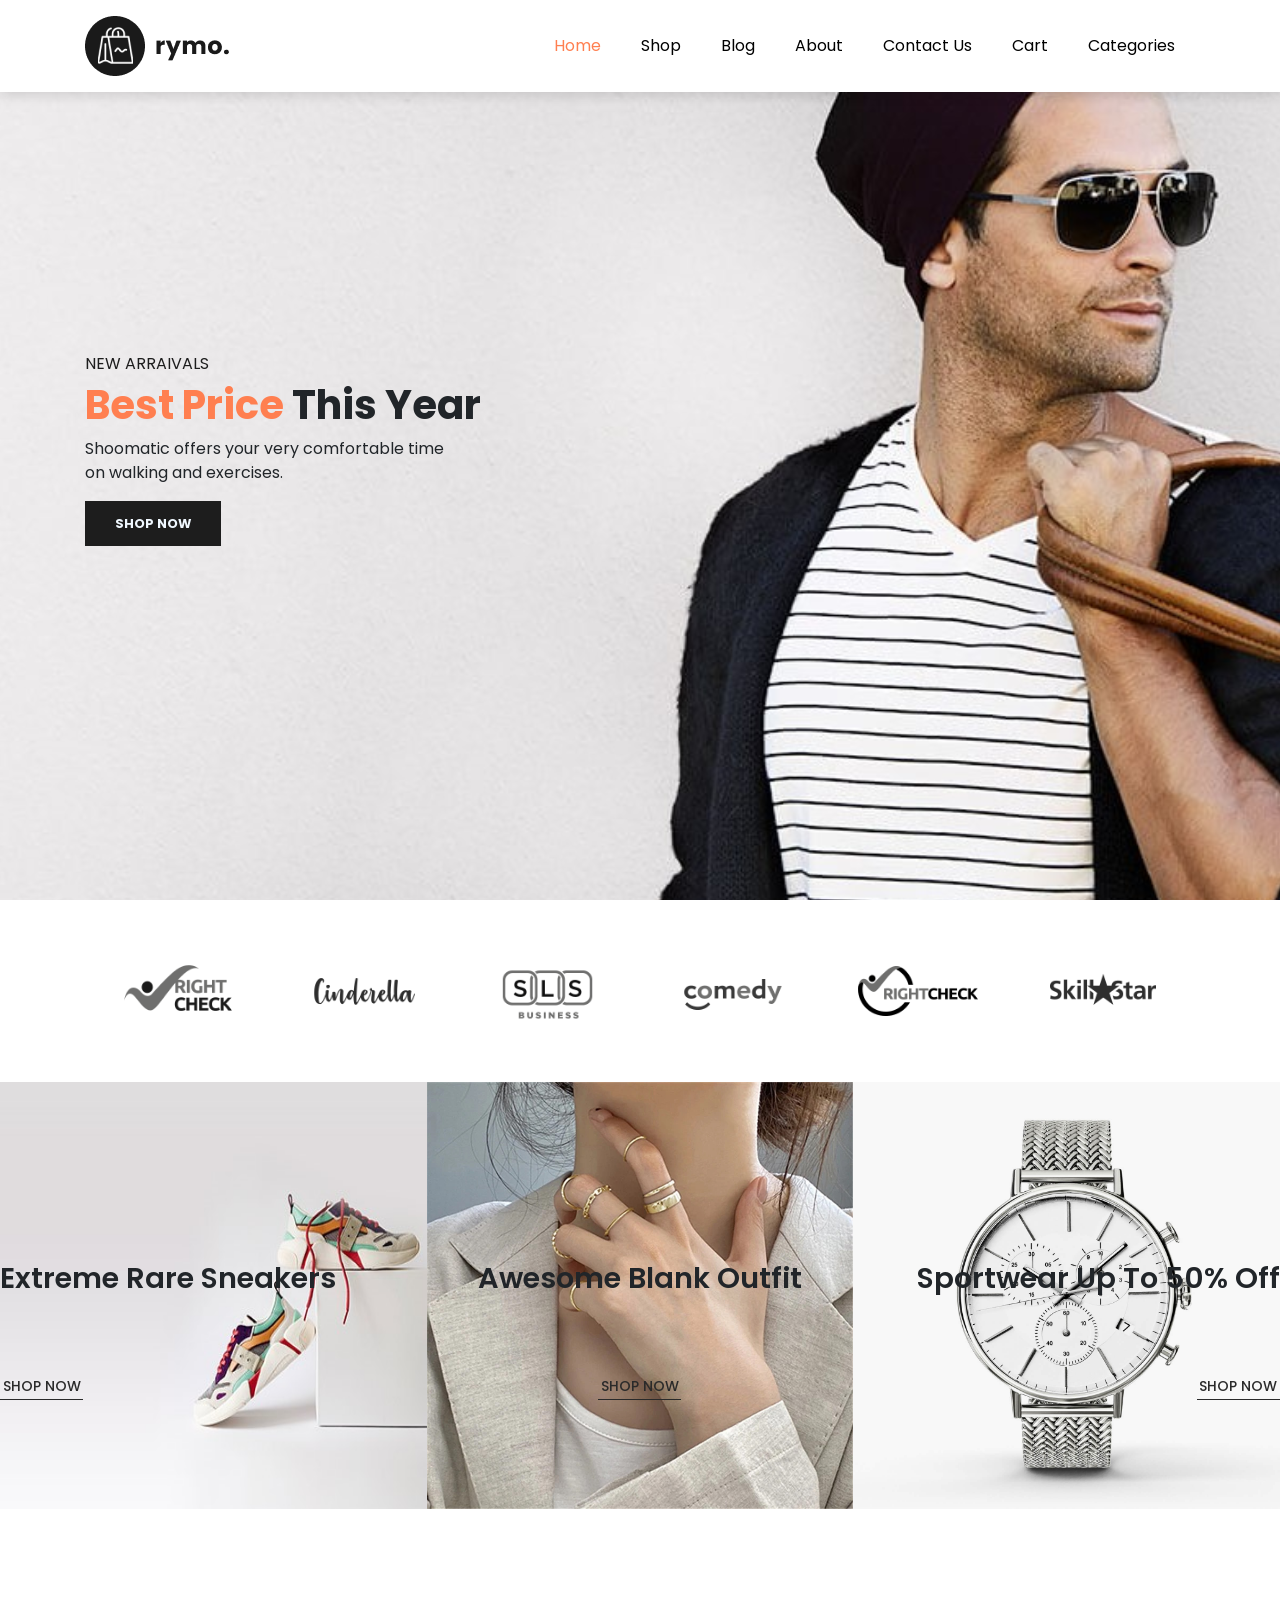
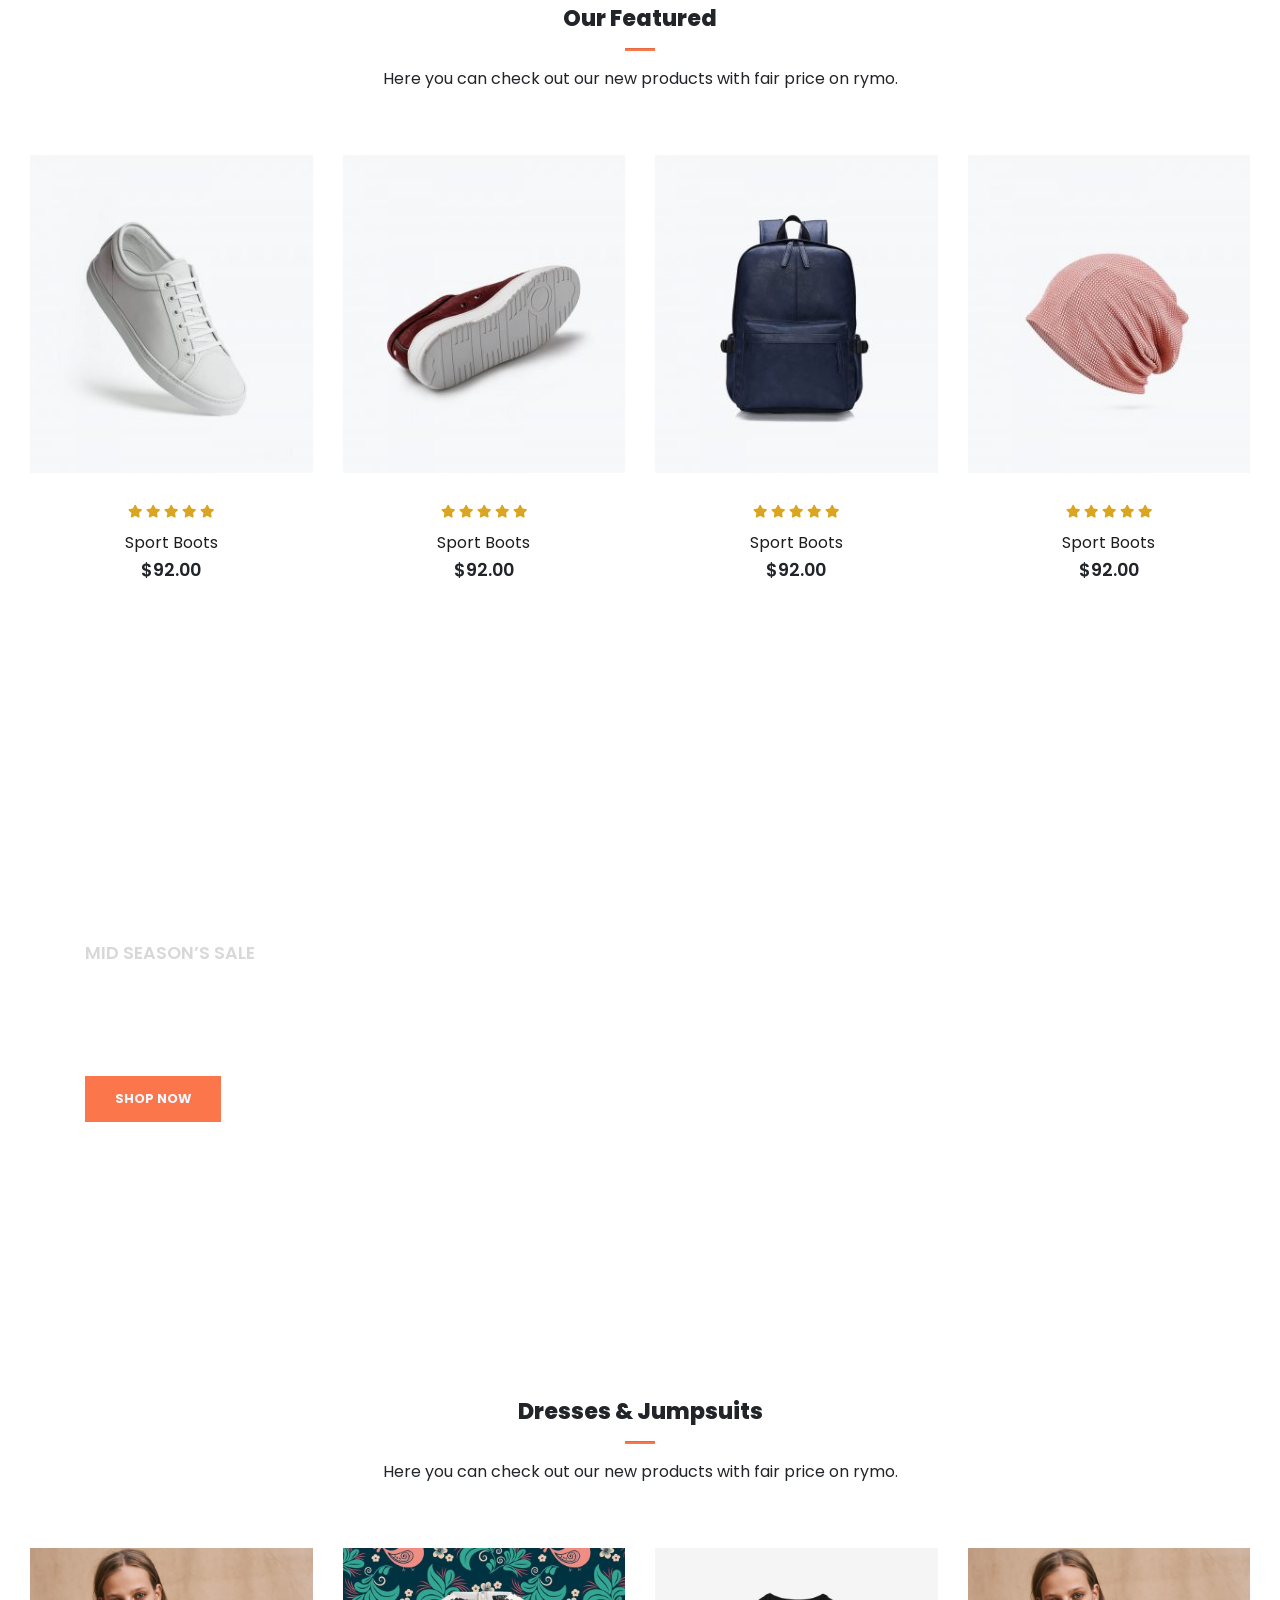
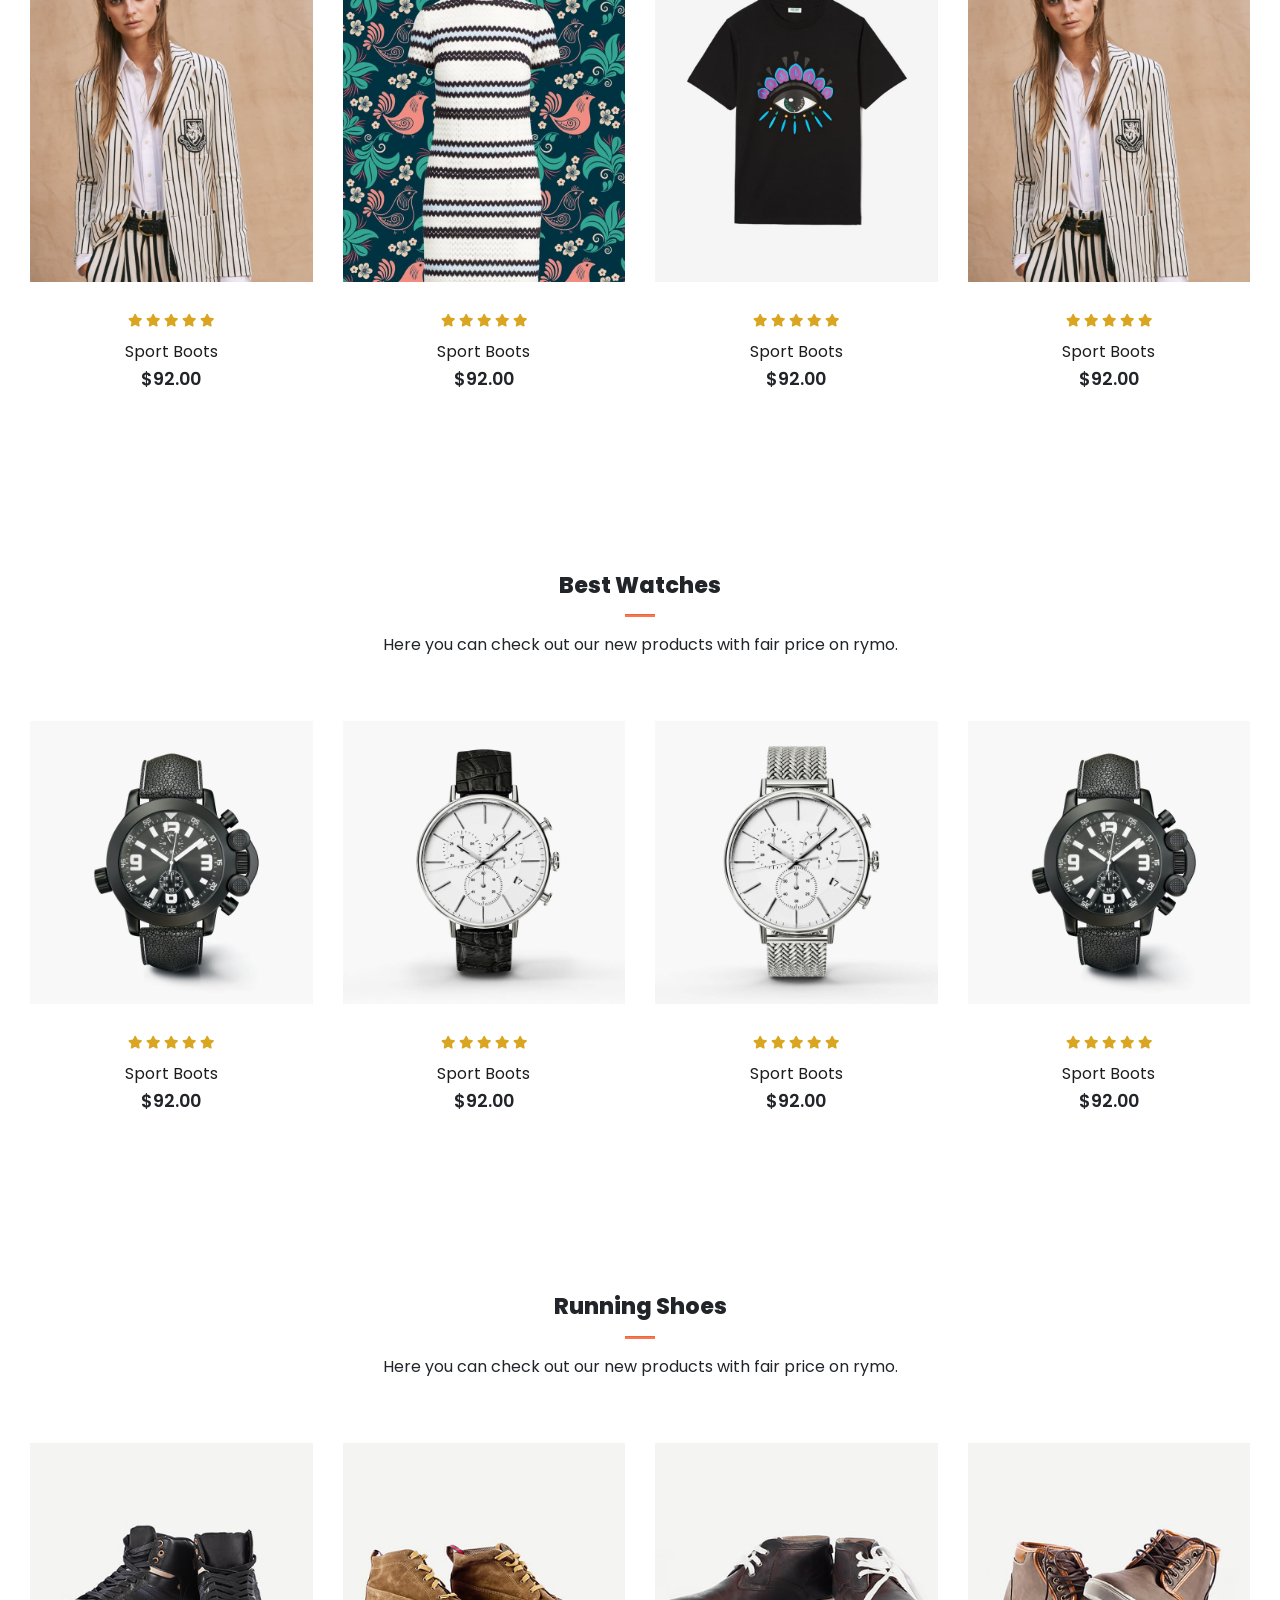
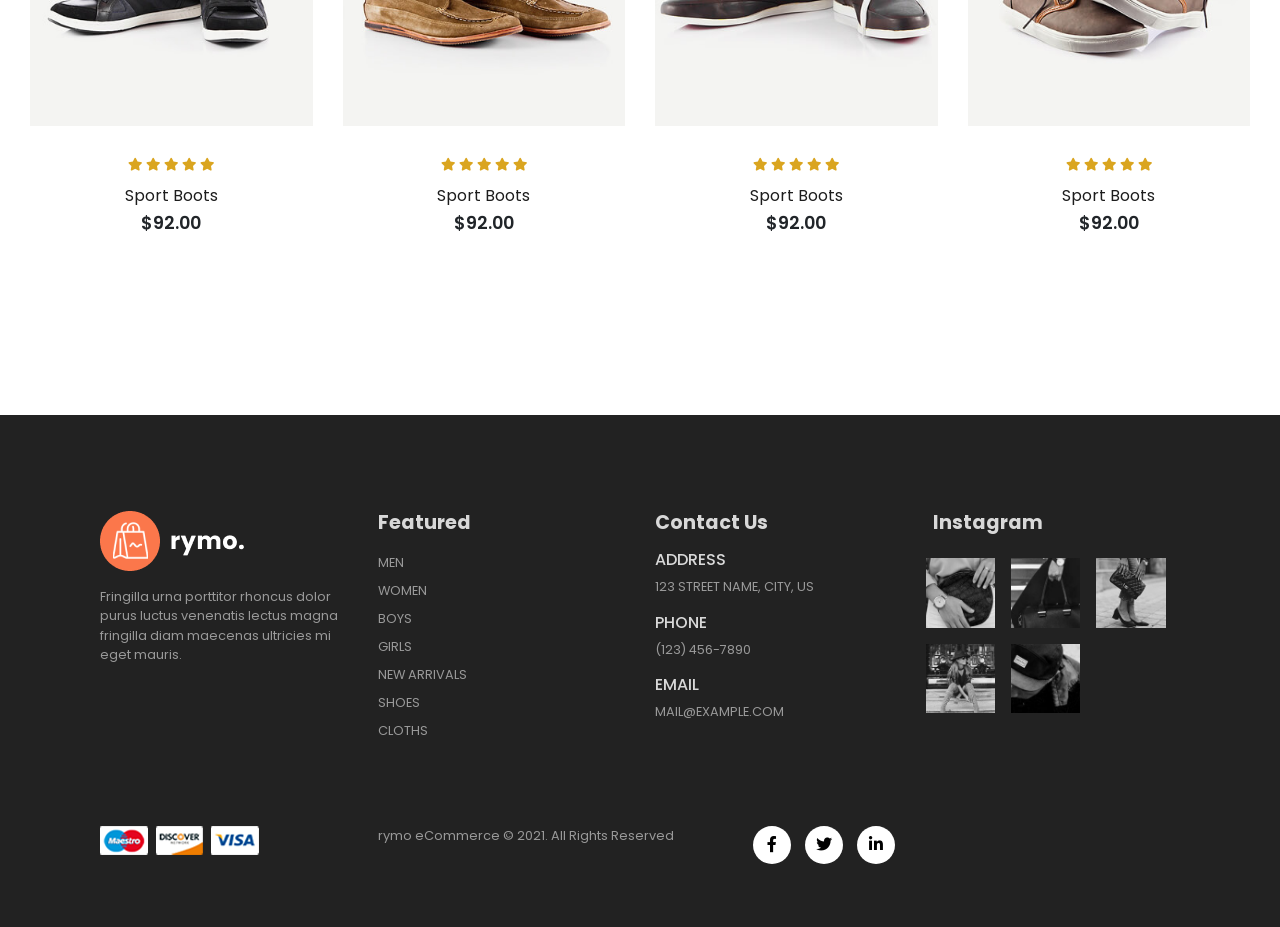
<file: index.html>
<!DOCTYPE html>
<html lang="en">

<head>
    <meta charset="UTF-8">
    <meta http-equiv="X-UA-Compatible" content="IE=edge">
    <meta name="viewport" content="width=device-width, initial-scale=1.0">
    <title>Ecommerce</title>

    <link rel="stylesheet" href="https://stackpath.bootstrapcdn.com/bootstrap/4.1.3/css/bootstrap.min.css" integrity="sha384-MCw98/SFnGE8fJT3GXwEOngsV7Zt27NXFoaoApmYm81iuXoPkFOJwJ8ERdknLPMO" crossorigin="anonymous">

    <link rel="stylesheet" href="https://pro.fontawesome.com/releases/v5.10.0/css/all.css" />


    <link rel="stylesheet" href="style.css">
</head>

<body>

    <!-- NAVIGATION -->
    <nav class="navbar navbar-expand-lg navbar-light bg-white py-3 fixed-top">
        <div class="container">
            <img src="img/logo1.png" alt="">
            <button class="navbar-toggler" type="button" data-bs-toggle="collapse" data-bs-target="#navbarSupportedContent" aria-controls="navbarSupportedContent" aria-expanded="false" aria-label="Toggle navigation">
            <span><i id="bar" class="fas fa-bars"></i></span>
          </button>
            <div class="collapse navbar-collapse" id="navbarSupportedContent">
                <ul class="navbar-nav ml-auto">

                    <li class="nav-item">
                        <a class="nav-link active" href="#">Home</a>
                    </li>
                    <li class="nav-item">
                        <a class="nav-link" href="Shop.html">Shop</a>
                    </li>
                    <li class="nav-item">
                        <a class="nav-link" href="Blog.html">Blog</a>
                    </li>
                    <li class="nav-item">
                        <a class="nav-link" href="About.html">About</a>
                    </li>
                    <li class="nav-item">
                        <a class="nav-link" href="Contact.html">Contact Us</a>
                    </li>
                    <li class="nav-item">
                        <a class="nav-link" href="Cart.html">Cart</a>
                    </li>
                    <li class="nav-item">
                        <a class="nav-link" href="Categories.html">Categories</a>
                    </li>

            </div>
        </div>
    </nav>

    <section id="home">
        <div class="container">
            <h5>NEW ARRAIVALS</h5>
            <h1><span>Best Price</span> This Year</h1>
            <p>Shoomatic offers your very comfortable time<br>on walking and exercises.</p>
            <button>Shop Now</button>
        </div>
    </section>

    <section id="brand" class="container">
        <div class="row m-0 py-5">
            <img class="img-fluid col-lg-2 col-md-4 col-6" src="img/brand/1.png" alt="">
            <img class="img-fluid col-lg-2 col-md-4 col-6" src="img/brand/2.png" alt="">
            <img class="img-fluid col-lg-2 col-md-4 col-6" src="img/brand/3.png" alt="">
            <img class="img-fluid col-lg-2 col-md-4 col-6" src="img/brand/4.png" alt="">
            <img class="img-fluid col-lg-2 col-md-4 col-6" src="img/brand/5.png" alt="">
            <img class="img-fluid col-lg-2 col-md-4 col-6" src="img/brand/6.png" alt="">
        </div>
    </section>

    <section id="new" class="w-100">
        <div class="row p-0 m-0">
            <div class="one col-lg-4 col-md-12 col-12 p-0">
                <img class="img-fluid" src="img/new/1.jpg" alt="">
                <div class="details">
                    <h2>Extreme Rare Sneakers</h2>
                    <button class="text-uppercase">Shop now</button>
                </div>
            </div>
            <div class="one col-lg-4 col-md-12 col-12 p-0">
                <img class="img-fluid" src="img/new/5.jpg" alt="">
                <div class="details">
                    <h2>Awesome Blank Outfit</h2>
                    <button class="text-uppercase">Shop now</button>
                </div>
            </div>
            <div class="one col-lg-4 col-md-12 col-12 p-0">
                <img class="img-fluid" src="img/new/3.jpg" alt="">
                <div class="details">
                    <h2>Sportwear Up To 50% Off</h2>
                    <button class="text-uppercase">Shop now</button>
                </div>
            </div>
        </div>
    </section>

    <section id="featured" class="my-5 pb-5">
        <div class="container text-center mt-5 py-5">
            <h3>Our Featured</h3>
            <hr class="mx-auto">
            <p>Here you can check out our new products with fair price on rymo.</p>
        </div>
        <div class="row mx-auto container-fluid">
            <div class="product text-center col-lg-3 col-md-4 col-12">
                <img class="img-fluid mb-3" src="img/featured/1.jpg" alt="">
                <div class="star">
                    <i class="fas fa-star"></i>
                    <i class="fas fa-star"></i>
                    <i class="fas fa-star"></i>
                    <i class="fas fa-star"></i>
                    <i class="fas fa-star"></i>
                </div>
                <h5 class="p-name">Sport Boots</h5>
                <h4 class="p-price">$92.00</h4>
                <button class="buy-btn">Buy Now</button>
            </div>
            <div class="product text-center col-lg-3 col-md-4 col-12">
                <img class="img-fluid mb-3" src="img/featured/2.jpg" alt="">
                <div class="star">
                    <i class="fas fa-star"></i>
                    <i class="fas fa-star"></i>
                    <i class="fas fa-star"></i>
                    <i class="fas fa-star"></i>
                    <i class="fas fa-star"></i>
                </div>
                <h5 class="p-name">Sport Boots</h5>
                <h4 class="p-price">$92.00</h4>
                <button class="buy-btn">Buy Now</button>
            </div>
            <div class="product text-center col-lg-3 col-md-4 col-12">
                <img class="img-fluid mb-3" src="img/featured/3.jpg" alt="">
                <div class="star">
                    <i class="fas fa-star"></i>
                    <i class="fas fa-star"></i>
                    <i class="fas fa-star"></i>
                    <i class="fas fa-star"></i>
                    <i class="fas fa-star"></i>
                </div>
                <h5 class="p-name">Sport Boots</h5>
                <h4 class="p-price">$92.00</h4>
                <button class="buy-btn">Buy Now</button>
            </div>
            <div class="product text-center col-lg-3 col-md-4 col-12">
                <img class="img-fluid mb-3" src="img/featured/4.jpg" alt="">
                <div class="star">
                    <i class="fas fa-star"></i>
                    <i class="fas fa-star"></i>
                    <i class="fas fa-star"></i>
                    <i class="fas fa-star"></i>
                    <i class="fas fa-star"></i>
                </div>
                <h5 class="p-name">Sport Boots</h5>
                <h4 class="p-price">$92.00</h4>
                <button class="buy-btn">Buy Now</button>
            </div>
        </div>
    </section>

    <section id="banner" class="my-5 py-5">
        <div class="container">
            <h4>MID SEASON’S SALE</h4>
            <h1>Autumn Collection<br>UP TO 20% OFF</h1>
            <button class="text-uppercase">Shop Now</button>
        </div>
    </section>

    <section id="clothes" class="my-5">
        <div class="container text-center mt-5 py-5">
            <h3>Dresses & Jumpsuits</h3>
            <hr class="mx-auto">
            <p>Here you can check out our new products with fair price on rymo.</p>
        </div>
        <div class="row mx-auto container-fluid">
            <div class="product text-center col-lg-3 col-md-4 col-12">
                <img class="img-fluid mb-3" src="img/clothes/1.jpg" alt="">
                <div class="star">
                    <i class="fas fa-star"></i>
                    <i class="fas fa-star"></i>
                    <i class="fas fa-star"></i>
                    <i class="fas fa-star"></i>
                    <i class="fas fa-star"></i>
                </div>
                <h5 class="p-name">Sport Boots</h5>
                <h4 class="p-price">$92.00</h4>
                <button class="buy-btn">Buy Now</button>
            </div>
            <div class="product text-center col-lg-3 col-md-4 col-12">
                <img class="img-fluid mb-3" src="img/clothes/2.jpg" alt="">
                <div class="star">
                    <i class="fas fa-star"></i>
                    <i class="fas fa-star"></i>
                    <i class="fas fa-star"></i>
                    <i class="fas fa-star"></i>
                    <i class="fas fa-star"></i>
                </div>
                <h5 class="p-name">Sport Boots</h5>
                <h4 class="p-price">$92.00</h4>
                <button class="buy-btn">Buy Now</button>
            </div>
            <div class="product text-center col-lg-3 col-md-4 col-12">
                <img class="img-fluid mb-3" src="img/clothes/3.jpg" alt="">
                <div class="star">
                    <i class="fas fa-star"></i>
                    <i class="fas fa-star"></i>
                    <i class="fas fa-star"></i>
                    <i class="fas fa-star"></i>
                    <i class="fas fa-star"></i>
                </div>
                <h5 class="p-name">Sport Boots</h5>
                <h4 class="p-price">$92.00</h4>
                <button class="buy-btn">Buy Now</button>
            </div>
            <div class="product text-center col-lg-3 col-md-4 col-12">
                <img class="img-fluid mb-3" src="img/clothes/1.jpg" alt="">
                <div class="star">
                    <i class="fas fa-star"></i>
                    <i class="fas fa-star"></i>
                    <i class="fas fa-star"></i>
                    <i class="fas fa-star"></i>
                    <i class="fas fa-star"></i>
                </div>
                <h5 class="p-name">Sport Boots</h5>
                <h4 class="p-price">$92.00</h4>
                <button class="buy-btn">Buy Now</button>
            </div>
        </div>
    </section>

    <section id="watches" class="my-5">
        <div class="container text-center mt-5 py-5">
            <h3>Best Watches</h3>
            <hr class="mx-auto">
            <p>Here you can check out our new products with fair price on rymo.</p>
        </div>
        <div class="row mx-auto container-fluid">
            <div class="product text-center col-lg-3 col-md-4 col-12">
                <img class="img-fluid mb-3" src="img/watches/1.jpg" alt="">
                <div class="star">
                    <i class="fas fa-star"></i>
                    <i class="fas fa-star"></i>
                    <i class="fas fa-star"></i>
                    <i class="fas fa-star"></i>
                    <i class="fas fa-star"></i>
                </div>
                <h5 class="p-name">Sport Boots</h5>
                <h4 class="p-price">$92.00</h4>
                <button class="buy-btn">Buy Now</button>
            </div>
            <div class="product text-center col-lg-3 col-md-4 col-12">
                <img class="img-fluid mb-3" src="img/watches/2.jpg" alt="">
                <div class="star">
                    <i class="fas fa-star"></i>
                    <i class="fas fa-star"></i>
                    <i class="fas fa-star"></i>
                    <i class="fas fa-star"></i>
                    <i class="fas fa-star"></i>
                </div>
                <h5 class="p-name">Sport Boots</h5>
                <h4 class="p-price">$92.00</h4>
                <button class="buy-btn">Buy Now</button>
            </div>
            <div class="product text-center col-lg-3 col-md-4 col-12">
                <img class="img-fluid mb-3" src="img/watches/3.jpg" alt="">
                <div class="star">
                    <i class="fas fa-star"></i>
                    <i class="fas fa-star"></i>
                    <i class="fas fa-star"></i>
                    <i class="fas fa-star"></i>
                    <i class="fas fa-star"></i>
                </div>
                <h5 class="p-name">Sport Boots</h5>
                <h4 class="p-price">$92.00</h4>
                <button class="buy-btn">Buy Now</button>
            </div>
            <div class="product text-center col-lg-3 col-md-4 col-12">
                <img class="img-fluid mb-3" src="img/watches/1.jpg" alt="">
                <div class="star">
                    <i class="fas fa-star"></i>
                    <i class="fas fa-star"></i>
                    <i class="fas fa-star"></i>
                    <i class="fas fa-star"></i>
                    <i class="fas fa-star"></i>
                </div>
                <h5 class="p-name">Sport Boots</h5>
                <h4 class="p-price">$92.00</h4>
                <button class="buy-btn">Buy Now</button>
            </div>
        </div>
    </section>

    <section id="shoes" class="my-5 pb-5">
        <div class="container text-center mt-5 py-5">
            <h3>Running Shoes</h3>
            <hr class="mx-auto">
            <p>Here you can check out our new products with fair price on rymo.</p>
        </div>
        <div class="row mx-auto container-fluid">
            <div class="product text-center col-lg-3 col-md-4 col-12">
                <img class="img-fluid mb-3" src="img/shoes/8.jpg" alt="">
                <div class="star">
                    <i class="fas fa-star"></i>
                    <i class="fas fa-star"></i>
                    <i class="fas fa-star"></i>
                    <i class="fas fa-star"></i>
                    <i class="fas fa-star"></i>
                </div>
                <h5 class="p-name">Sport Boots</h5>
                <h4 class="p-price">$92.00</h4>
                <button class="buy-btn">Buy Now</button>
            </div>
            <div class="product text-center col-lg-3 col-md-4 col-12">
                <img class="img-fluid mb-3" src="img/shoes/7.jpg" alt="">
                <div class="star">
                    <i class="fas fa-star"></i>
                    <i class="fas fa-star"></i>
                    <i class="fas fa-star"></i>
                    <i class="fas fa-star"></i>
                    <i class="fas fa-star"></i>
                </div>
                <h5 class="p-name">Sport Boots</h5>
                <h4 class="p-price">$92.00</h4>
                <button class="buy-btn">Buy Now</button>
            </div>
            <div class="product text-center col-lg-3 col-md-4 col-12">
                <img class="img-fluid mb-3" src="img/shoes/6.jpg" alt="">
                <div class="star">
                    <i class="fas fa-star"></i>
                    <i class="fas fa-star"></i>
                    <i class="fas fa-star"></i>
                    <i class="fas fa-star"></i>
                    <i class="fas fa-star"></i>
                </div>
                <h5 class="p-name">Sport Boots</h5>
                <h4 class="p-price">$92.00</h4>
                <button class="buy-btn">Buy Now</button>
            </div>
            <div class="product text-center col-lg-3 col-md-4 col-12">
                <img class="img-fluid mb-3" src="img/shoes/5.jpg" alt="">
                <div class="star">
                    <i class="fas fa-star"></i>
                    <i class="fas fa-star"></i>
                    <i class="fas fa-star"></i>
                    <i class="fas fa-star"></i>
                    <i class="fas fa-star"></i>
                </div>
                <h5 class="p-name">Sport Boots</h5>
                <h4 class="p-price">$92.00</h4>
                <button class="buy-btn">Buy Now</button>
            </div>
        </div>
    </section>

    <footer class="mt-5 py-5">
        <div class="row container mx-auto pt-5">
            <div class="footer-one col-lg-3 col-md-6 col-12">
                <img src="img/logo2.png" alt="">
                <p class="pt-3">Fringilla urna porttitor rhoncus dolor purus luctus venenatis lectus magna fringilla diam maecenas ultricies mi eget mauris.</p>
            </div>
            <div class="footer-one col-lg-3 col-md-6 col-12 mb-3">
                <h5 class="pb-2">Featured</h5>
                <ul class="text-uppercase list-unstyled">
                    <li><a href="#">men</a></li>
                    <li><a href="#">women</a></li>
                    <li><a href="#">boys</a></li>
                    <li><a href="#">girls</a></li>
                    <li><a href="#">new arrivals</a></li>
                    <li><a href="#">shoes</a></li>
                    <li><a href="#">cloths</a></li>

                </ul>
            </div>
            <div class="footer-one col-lg-3 col-md-6 col-12 mb-3">
                <h5 class="pb-2">Contact Us</h5>
                <div>
                    <h6 class="text-uppercase">Address</h6>
                    <p>123 STREET NAME, CITY, US</p>
                </div>
                <div>
                    <h6 class="text-uppercase">Phone</h6>
                    <p>(123) 456-7890</p>
                </div>
                <div>
                    <h6 class="text-uppercase">Email</h6>
                    <p>MAIL@EXAMPLE.COM</p>
                </div>
            </div>

            <div class="footer-one col-lg-3 col-md-6 col-12">
                <h5 class="pb-2">Instagram</h5>
                <div class="row">
                    <img class="img-fluid w-25 h-100 m-2" src="img/insta/1.jpg" alt="">
                    <img class="img-fluid w-25 h-100 m-2" src="img/insta/2.jpg" alt="">
                    <img class="img-fluid w-25 h-100 m-2" src="img/insta/3.jpg" alt="">
                    <img class="img-fluid w-25 h-100 m-2" src="img/insta/4.jpg" alt="">
                    <img class="img-fluid w-25 h-100 m-2" src="img/insta/5.jpg" alt="">
                </div>
            </div>
        </div>

        <div class="copyright mt-5">
            <div class="row container mx-auto">

                <div class="col-lg-3 col-md-6 col-12 mb-4">
                    <img src="img/payment.png" alt="">
                </div>
                <div class="col-lg-4 col-md-6 col-12 text-nowrap mb-2">
                    <p>rymo eCommerce © 2021. All Rights Reserved</p>
                </div>
                <div class="col-lg-4 col-md-6 col-12">
                    <a href="#"><i class="fab fa-facebook-f"></i></a>
                    <a href="#"><i class="fab fa-twitter"></i></a>
                    <a href="#"><i class="fab fa-linkedin-in"></i></a>
                </div>
            </div>
        </div>
    </footer>




    <script src="https://cdn.jsdelivr.net/npm/@popperjs/core@2.9.1/dist/umd/popper.min.js" integrity="sha384-SR1sx49pcuLnqZUnnPwx6FCym0wLsk5JZuNx2bPPENzswTNFaQU1RDvt3wT4gWFG" crossorigin="anonymous"></script>
    <script src="https://cdn.jsdelivr.net/npm/bootstrap@5.0.0-beta3/dist/js/bootstrap.min.js" integrity="sha384-j0CNLUeiqtyaRmlzUHCPZ+Gy5fQu0dQ6eZ/xAww941Ai1SxSY+0EQqNXNE6DZiVc" crossorigin="anonymous"></script>
</body>

</html>
</file>
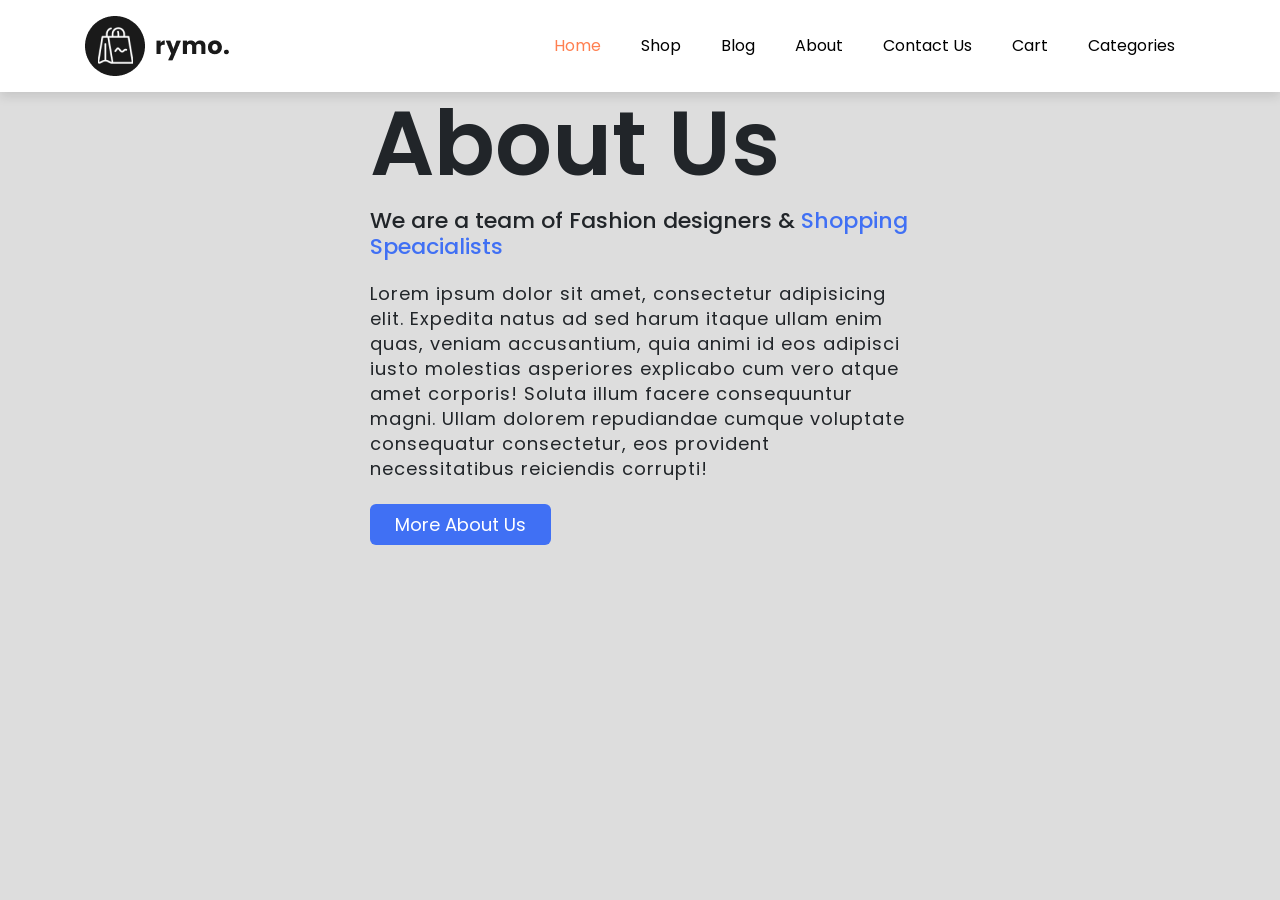
<file: About.html>
<!DOCTYPE html>

<html lang="en">
<head>
  <meta charset="UTF-8">
  <meta name="viewport" content="width=device-width, initial-scale=1.0">
  <meta http-equiv="X-UA-Compatible" content="ie=edge">
 <title> An About Us Page</title>
  <!---Custom Css File!--->
  <link rel="stylesheet" href="https://stackpath.bootstrapcdn.com/bootstrap/4.1.3/css/bootstrap.min.css" integrity="sha384-MCw98/SFnGE8fJT3GXwEOngsV7Zt27NXFoaoApmYm81iuXoPkFOJwJ8ERdknLPMO" crossorigin="anonymous">

  <link rel="stylesheet" href="https://pro.fontawesome.com/releases/v5.10.0/css/all.css" />

  <link rel="stylesheet" href="mystyle.css">
</head>
<body>
   <!-- NAVIGATION -->
   <nav class="navbar navbar-expand-lg navbar-light bg-white py-3 fixed-top">
    <div class="container">
        <img src="img/logo1.png" alt="">
        <button class="navbar-toggler" type="button" data-bs-toggle="collapse" data-bs-target="#navbarSupportedContent" aria-controls="navbarSupportedContent" aria-expanded="false" aria-label="Toggle navigation">
        <span><i id="bar" class="fas fa-bars"></i></span>
      </button>
        <div class="collapse navbar-collapse" id="navbarSupportedContent">
            <ul class="navbar-nav ml-auto">

                <li class="nav-item">
                    <a class="nav-link active" href="index.html">Home</a>
                </li>
                <li class="nav-item">
                    <a class="nav-link" href="Shop.html">Shop</a>
                </li>
                <li class="nav-item">
                    <a class="nav-link" href="Blog.html">Blog</a>
                </li>
                <li class="nav-item">
                    <a class="nav-link" href="#">About</a>
                </li>
                <li class="nav-item">
                    <a class="nav-link" href="Contact.html">Contact Us</a>
                </li>
                <li class="nav-item">
                    <a class="nav-link" href="Cart.html">Cart</a>
                </li>
                <li class="nav-item">
                    <a class="nav-link" href="Categories.html">Categories</a>
                </li>

        </div>
    </div>
</nav>
  <section class="about-us">
    <div class="about">
      <!--<img src="girl.png" class="pic">-->
      <div class="text">
        <h2>About Us</h2>
        <h5>We are a team of Fashion designers & <span>Shopping Speacialists</span></h5>
          <p>Lorem ipsum dolor sit amet, consectetur adipisicing elit. Expedita natus ad sed harum itaque ullam enim quas, veniam accusantium, quia animi id eos adipisci iusto molestias asperiores explicabo cum vero atque amet corporis! Soluta illum facere consequuntur magni. Ullam dolorem repudiandae cumque voluptate consequatur consectetur, eos provident necessitatibus reiciendis corrupti!</p>
        <div class="data">
        <a href="#" class="hire">More About Us</a>
        </div>
      </div>
    </div>
  </section>
</body>
</html>
</file>
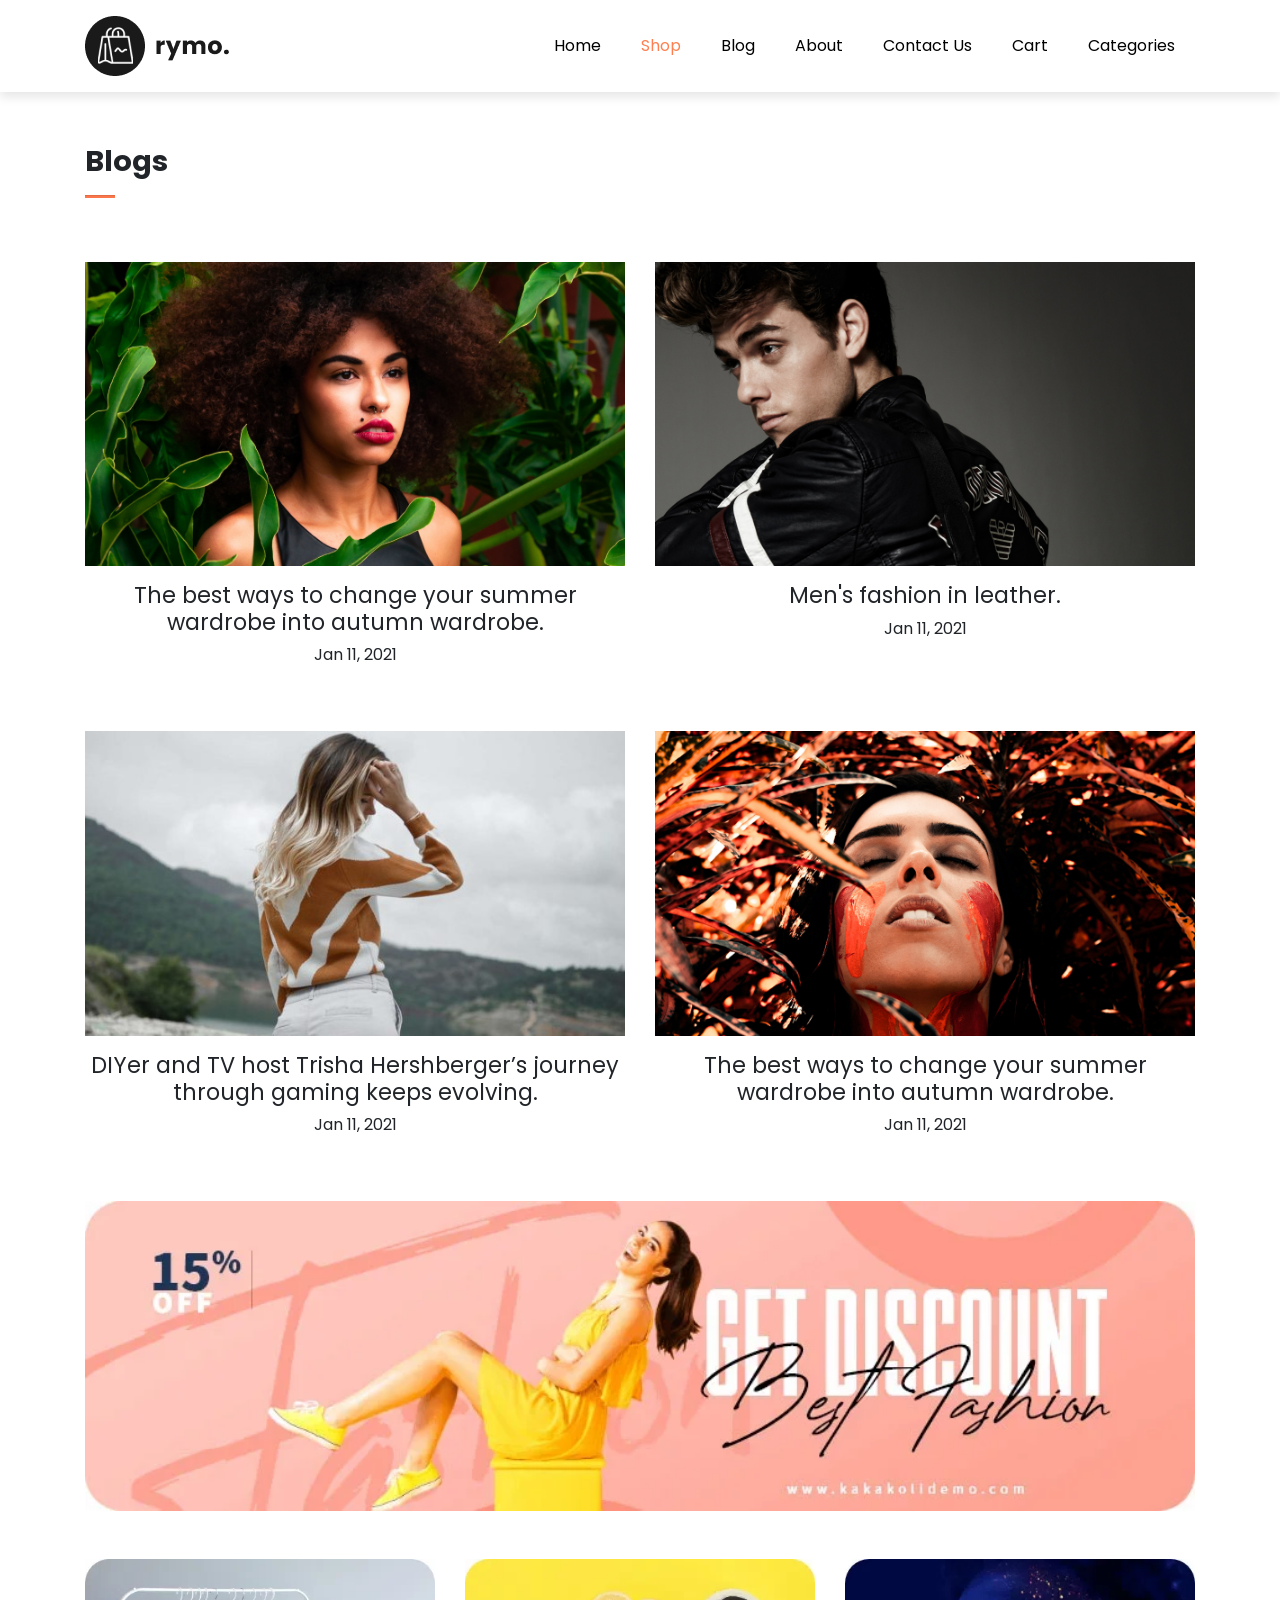
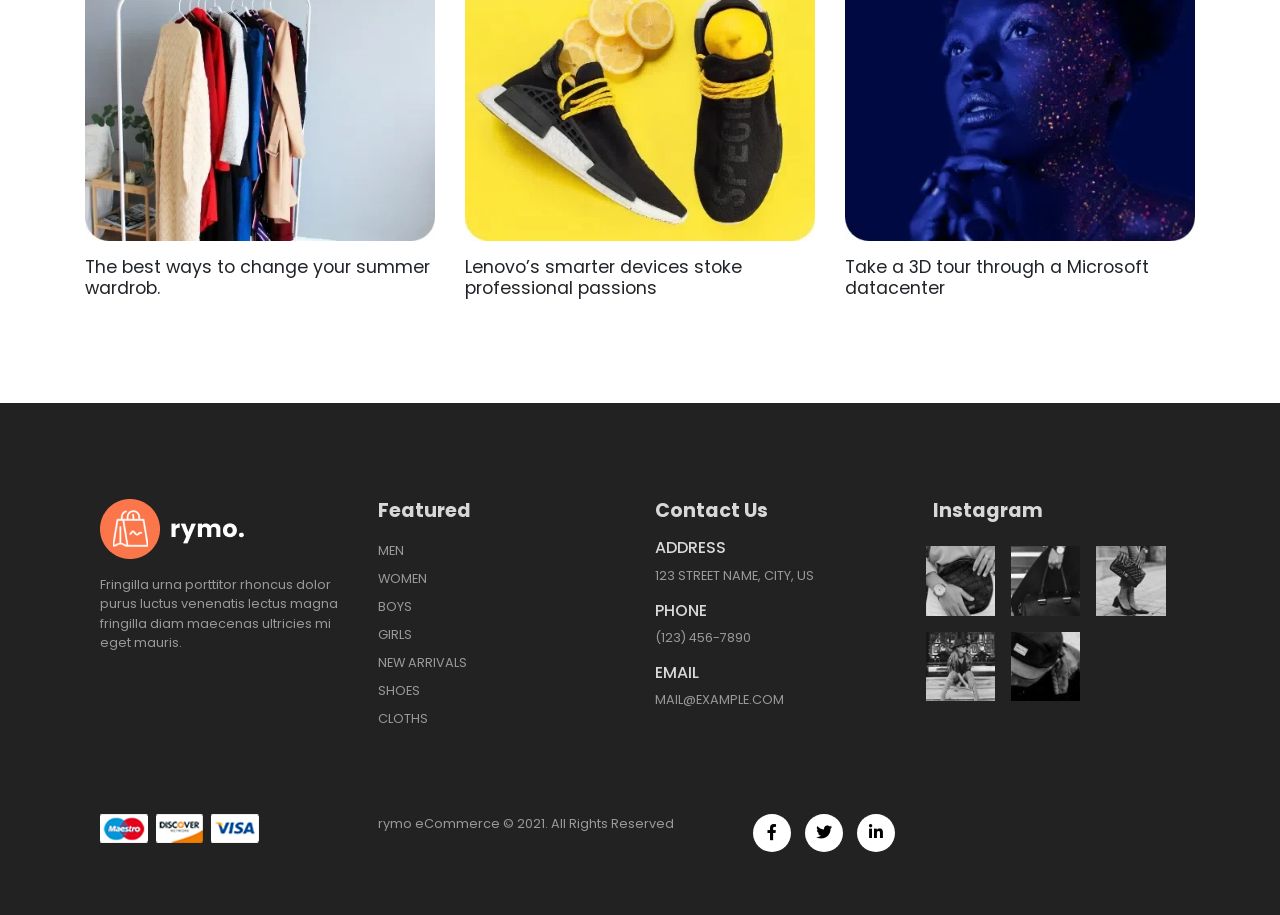
<file: Blog.html>
<!DOCTYPE html>
<html lang="en">

<head>
    <meta charset="UTF-8">
    <meta http-equiv="X-UA-Compatible" content="IE=edge">
    <meta name="viewport" content="width=device-width, initial-scale=1.0">
    <title>Blog</title>

    <link rel="stylesheet" href="https://stackpath.bootstrapcdn.com/bootstrap/4.1.3/css/bootstrap.min.css" integrity="sha384-MCw98/SFnGE8fJT3GXwEOngsV7Zt27NXFoaoApmYm81iuXoPkFOJwJ8ERdknLPMO" crossorigin="anonymous">

    <link rel="stylesheet" href="https://pro.fontawesome.com/releases/v5.10.0/css/all.css" />


    <link rel="stylesheet" href="style.css">
</head>

<body>

    <!-- NAVIGATION -->
    <nav class="navbar navbar-expand-lg navbar-light bg-white py-3 fixed-top">
        <div class="container">
            <img src="img/logo1.png" alt="">
            <button class="navbar-toggler" type="button" data-bs-toggle="collapse" data-bs-target="#navbarSupportedContent" aria-controls="navbarSupportedContent" aria-expanded="false" aria-label="Toggle navigation">
            <span><i id="bar" class="fas fa-bars"></i></span>
          </button>
            <div class="collapse navbar-collapse" id="navbarSupportedContent">
                <ul class="navbar-nav ml-auto">

                    <li class="nav-item">
                        <a class="nav-link" href="index.html">Home</a>
                    </li>
                    <li class="nav-item">
                        <a class="nav-link active" href="Shop.html">Shop</a>
                    </li>
                    <li class="nav-item">
                        <a class="nav-link" href="Blog.html">Blog</a>
                    </li>
                    <li class="nav-item">
                        <a class="nav-link" href="About.html">About</a>
                    </li>
                    <li class="nav-item">
                        <a class="nav-link" href="Contact.html">Contact Us</a>
                    </li>
                    <li class="nav-item">
                        <a class="nav-link" href="Cart.html">Cart</a>
                    </li>
                    <li class="nav-item">
                        <a class="nav-link" href="Categories.html">Categories</a>
                    </li>


            </div>
        </div>
    </nav>

    <section id="blog-home">
        <div class="container pt-5 mt-5">
            <h2 class="font-weight-bold pt-5">Blogs</h2>
            <hr>
        </div>
    </section>

    <section id="blog-container" class="container pt-5">
        <div class="row">
            <div class="post col-lg-6 col-md-6 col-12 pb-5">
                <div class="post-img">
                    <img class="w-100 img-fluid" src="img/blog/1.jpg" alt="">
                </div>
                <h3 class="text-center font-weight-normal pt-3">The best ways to change your summer wardrobe into autumn wardrobe.</h3>
                <p class="text-center">Jan 11, 2021</p>
            </div>
            <div class="post col-lg-6 col-md-6 col-12 pb-5">
                <div class="post-img">
                    <img class="w-100 img-fluid" src="img/blog/2.jpg" alt="">
                </div>
                <h3 class="text-center font-weight-normal pt-3">Men's fashion in leather.</h3>
                <p class="text-center">Jan 11, 2021</p>
            </div>
            <div class="post col-lg-6 col-md-6 col-12 pb-5">
                <div class="post-img">
                    <img class="w-100 img-fluid" src="img/blog/3.jpg" alt="">
                </div>
                <h3 class="text-center font-weight-normal pt-3">DIYer and TV host Trisha Hershberger’s journey through gaming keeps evolving.</h3>
                <p class="text-center">Jan 11, 2021</p>
            </div>
            <div class="post col-lg-6 col-md-6 col-12 pb-5">
                <div class="post-img">
                    <img class="w-100 img-fluid" src="img/blog/4.jpg" alt="">
                </div>
                <h3 class="text-center font-weight-normal pt-3">The best ways to change your summer wardrobe into autumn wardrobe.</h3>
                <p class="text-center">Jan 11, 2021</p>
            </div>
            <div class="col-lg-12 col-md-12 col-12 pb-5">
                <div class="post-img">
                    <img class="w-100 img-fluid" src="img/blog/banner.webp" alt="">
                </div>
            </div>

            <div class="post col-lg-4 col-md-6 col-12 pb-5">
                <div class="post-img">
                    <img class="w-100 img-fluid" src="img/blog/1.webp" alt="">
                </div>
                <h4 class="font-weight-normal pt-3">The best ways to change your summer wardrob.</h4>
            </div>
            <div class="post col-lg-4 col-md-6 col-12 pb-5">
                <div class="post-img">
                    <img class="w-100 img-fluid" src="img/blog/3.webp" alt="">
                </div>
                <h4 class="font-weight-normal pt-3">Lenovo’s smarter devices stoke professional passions</h4>
            </div>
            <div class="post col-lg-4 col-md-6 col-12 pb-5">
                <div class="post-img">
                    <img class="w-100 img-fluid" src="img/blog/2.webp" alt="">
                </div>
                <h4 class="font-weight-normal pt-3">Take a 3D tour through a Microsoft datacenter</h4>
            </div>
        </div>
    </section>


    <footer class="mt-5 py-5">
        <div class="row container mx-auto pt-5">
            <div class="footer-one col-lg-3 col-md-6 col-12">
                <img src="img/logo2.png" alt="">
                <p class="pt-3">Fringilla urna porttitor rhoncus dolor purus luctus venenatis lectus magna fringilla diam maecenas ultricies mi eget mauris.</p>
            </div>
            <div class="footer-one col-lg-3 col-md-6 col-12 mb-3">
                <h5 class="pb-2">Featured</h5>
                <ul class="text-uppercase list-unstyled">
                    <li><a href="#">men</a></li>
                    <li><a href="#">women</a></li>
                    <li><a href="#">boys</a></li>
                    <li><a href="#">girls</a></li>
                    <li><a href="#">new arrivals</a></li>
                    <li><a href="#">shoes</a></li>
                    <li><a href="#">cloths</a></li>

                </ul>
            </div>
            <div class="footer-one col-lg-3 col-md-6 col-12 mb-3">
                <h5 class="pb-2">Contact Us</h5>
                <div>
                    <h6 class="text-uppercase">Address</h6>
                    <p>123 STREET NAME, CITY, US</p>
                </div>
                <div>
                    <h6 class="text-uppercase">Phone</h6>
                    <p>(123) 456-7890</p>
                </div>
                <div>
                    <h6 class="text-uppercase">Email</h6>
                    <p>MAIL@EXAMPLE.COM</p>
                </div>
            </div>

            <div class="footer-one col-lg-3 col-md-6 col-12">
                <h5 class="pb-2">Instagram</h5>
                <div class="row">
                    <img class="img-fluid w-25 h-100 m-2" src="img/insta/1.jpg" alt="">
                    <img class="img-fluid w-25 h-100 m-2" src="img/insta/2.jpg" alt="">
                    <img class="img-fluid w-25 h-100 m-2" src="img/insta/3.jpg" alt="">
                    <img class="img-fluid w-25 h-100 m-2" src="img/insta/4.jpg" alt="">
                    <img class="img-fluid w-25 h-100 m-2" src="img/insta/5.jpg" alt="">
                </div>
            </div>
        </div>

        <div class="copyright mt-5">
            <div class="row container mx-auto">

                <div class="col-lg-3 col-md-6 col-12 mb-4">
                    <img src="img/payment.png" alt="">
                </div>
                <div class="col-lg-4 col-md-6 col-12 text-nowrap mb-2">
                    <p>rymo eCommerce © 2021. All Rights Reserved</p>
                </div>
                <div class="col-lg-4 col-md-6 col-12">
                    <a href="#"><i class="fab fa-facebook-f"></i></a>
                    <a href="#"><i class="fab fa-twitter"></i></a>
                    <a href="#"><i class="fab fa-linkedin-in"></i></a>
                </div>
            </div>
        </div>
    </footer>




    <script src="https://cdn.jsdelivr.net/npm/@popperjs/core@2.9.1/dist/umd/popper.min.js" integrity="sha384-SR1sx49pcuLnqZUnnPwx6FCym0wLsk5JZuNx2bPPENzswTNFaQU1RDvt3wT4gWFG" crossorigin="anonymous"></script>
    <script src="https://cdn.jsdelivr.net/npm/bootstrap@5.0.0-beta3/dist/js/bootstrap.min.js" integrity="sha384-j0CNLUeiqtyaRmlzUHCPZ+Gy5fQu0dQ6eZ/xAww941Ai1SxSY+0EQqNXNE6DZiVc" crossorigin="anonymous"></script>
</body>

</html>
</file>
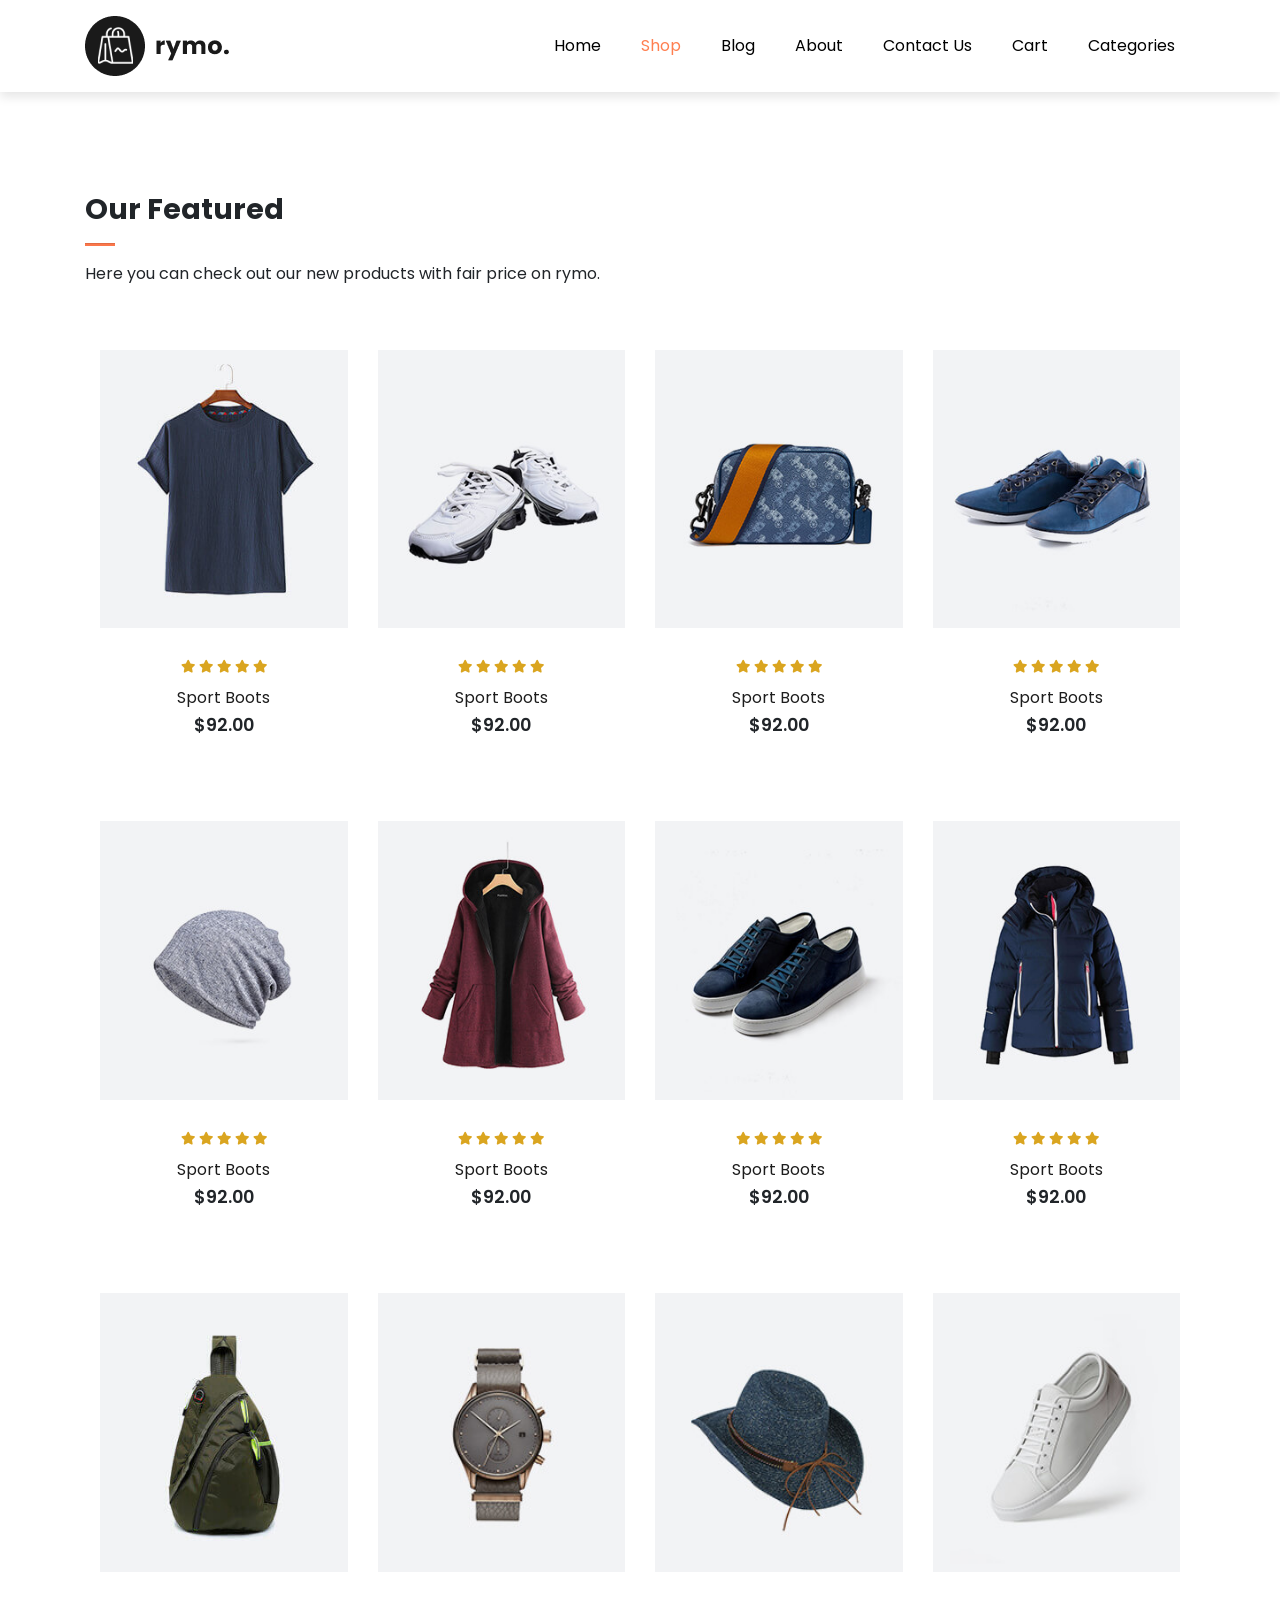
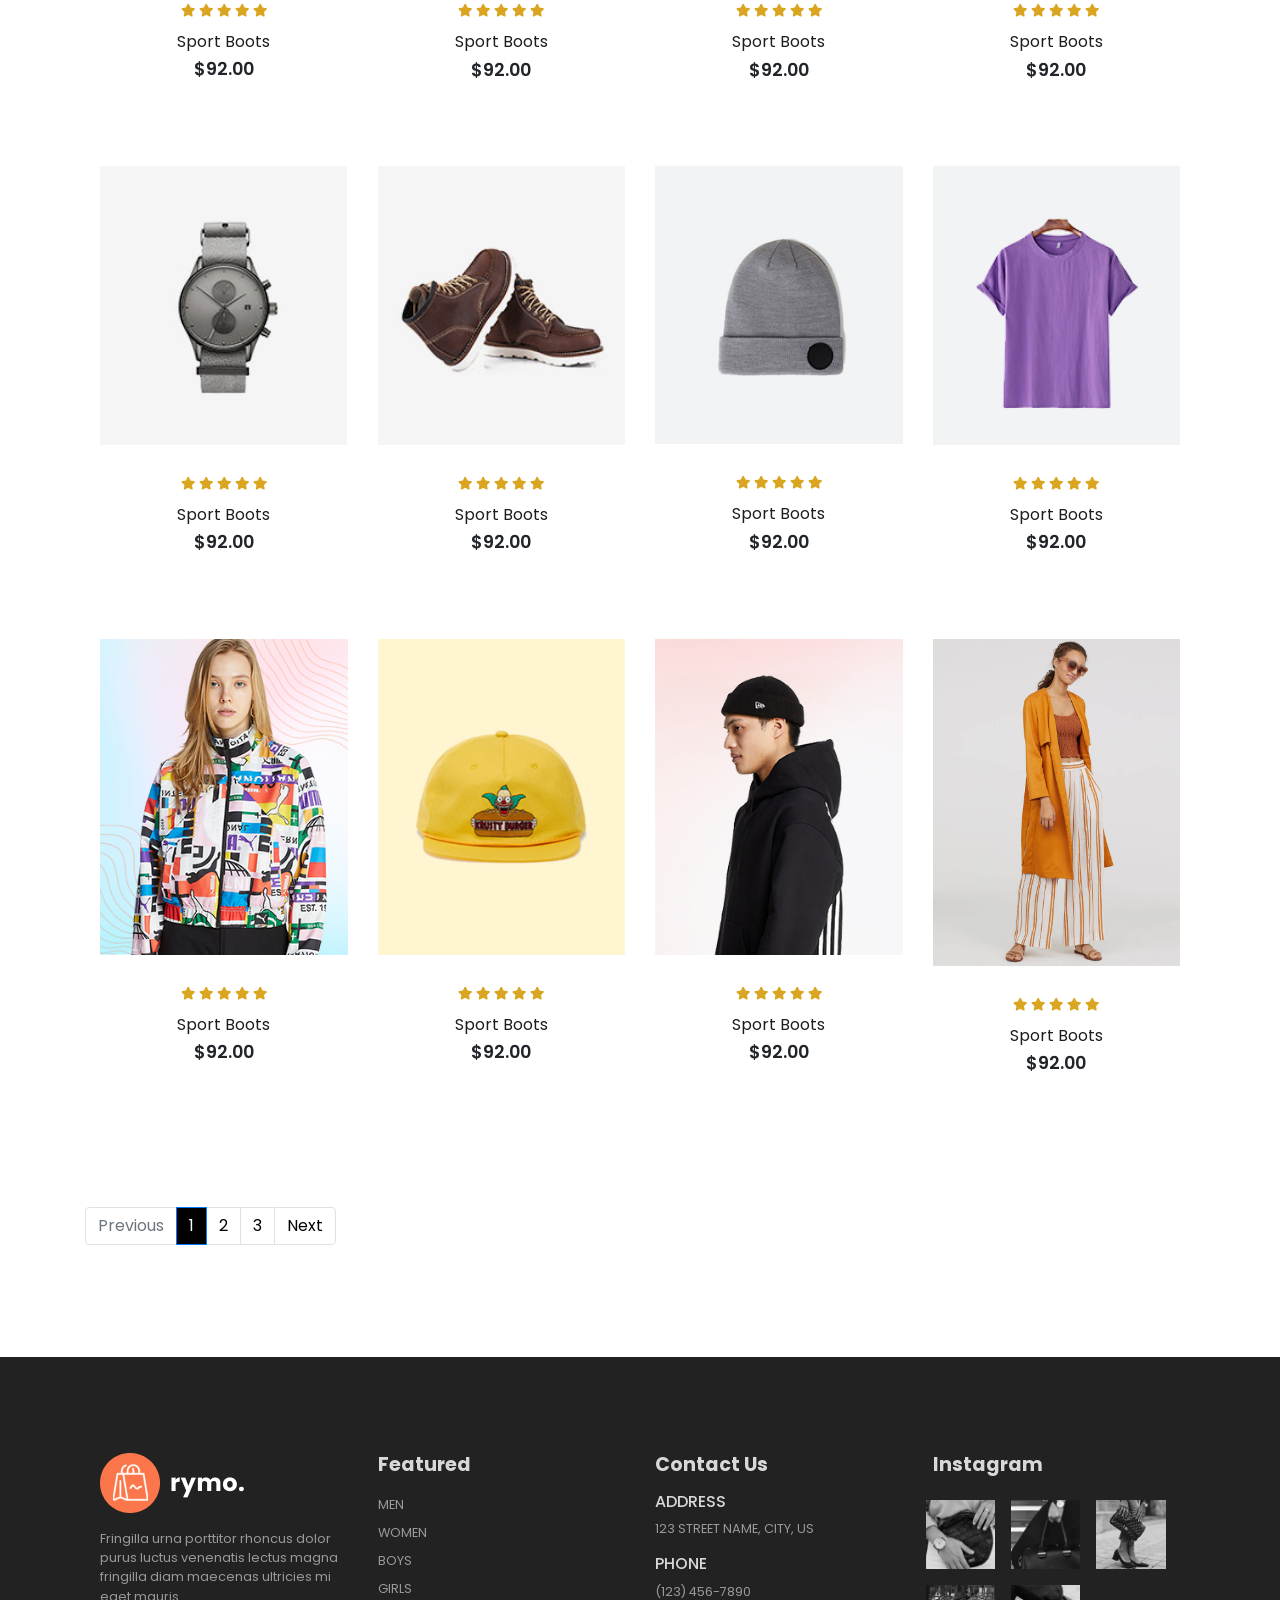
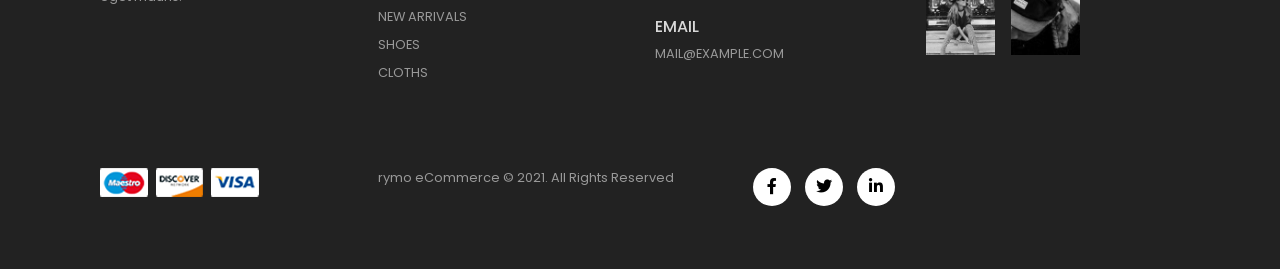
<file: Shop.html>
<!DOCTYPE html>
<html lang="en">

<head>
    <meta charset="UTF-8">
    <meta http-equiv="X-UA-Compatible" content="IE=edge">
    <meta name="viewport" content="width=device-width, initial-scale=1.0">
    <title>Shop</title>

    <link rel="stylesheet" href="https://stackpath.bootstrapcdn.com/bootstrap/4.1.3/css/bootstrap.min.css" integrity="sha384-MCw98/SFnGE8fJT3GXwEOngsV7Zt27NXFoaoApmYm81iuXoPkFOJwJ8ERdknLPMO" crossorigin="anonymous">

    <link rel="stylesheet" href="https://pro.fontawesome.com/releases/v5.10.0/css/all.css" />

    <link rel="stylesheet" href="style.css">

    <style>
        .product img {
            width: 100%;
            height: auto;
            box-sizing: border-box;
            object-fit: cover;
        }
        
        #featured>div.row.mx-auto.container>nav>ul>li.page-item.active>a {
            background-color: black;
        }
        
        #featured>div.row.mx-auto.container>nav>ul>li:nth-child(n):hover>a {
            background-color: coral;
            color: #fff;
        }
        
        .pagination a {
            color: #000;
        }
    </style>

</head>

<body>

    <!-- NAVIGATION -->
    <nav class="navbar navbar-expand-lg navbar-light bg-white py-3 fixed-top">
        <div class="container">
            <img src="img/logo1.png" alt="">
            <button class="navbar-toggler" type="button" data-bs-toggle="collapse" data-bs-target="#navbarSupportedContent" aria-controls="navbarSupportedContent" aria-expanded="false" aria-label="Toggle navigation">
        <span><i id="bar" class="fas fa-bars"></i></span>
      </button>
            <div class="collapse navbar-collapse" id="navbarSupportedContent">
                <ul class="navbar-nav ml-auto">

                    <li class="nav-item">
                        <a class="nav-link" href="index.html">Home</a>
                    </li>
                    <li class="nav-item">
                        <a class="nav-link active" href="#">Shop</a>
                    </li>
                    <li class="nav-item">
                        <a class="nav-link" href="Blog.html">Blog</a>
                    </li>
                    <li class="nav-item">
                        <a class="nav-link" href="About.html">About</a>
                    </li>
                    <li class="nav-item">
                        <a class="nav-link" href="Contact.html">Contact Us</a>
                    </li>
                    <li class="nav-item">
                        <a class="nav-link" href="Cart.html">Cart</a>
                    </li>
                    <li class="nav-item">
                        <a class="nav-link" href="Categories.html">Categories</a>
                    </li>

            </div>
        </div>
    </nav>

    <section id="featured" class="my-5 py-5">
        <div class="container mt-5 py-5">
            <h2 class="font-weight-bold">Our Featured</h2>
            <hr>
            <p>Here you can check out our new products with fair price on rymo.</p>
        </div>
        <div class="row mx-auto container">
            <div onclick="window.location.href='sproduct.html';" class="product col-lg-3 col-md-4 col-12 text-center">
                <img class="mb-3 img-fluid" src="img/shop/1.jpg" alt="">
                <div class="star">
                    <i class="fas fa-star"></i>
                    <i class="fas fa-star"></i>
                    <i class="fas fa-star"></i>
                    <i class="fas fa-star"></i>
                    <i class="fas fa-star"></i>
                </div>
                <h5 class="p-name">Sport Boots</h5>
                <h4 class="p-price">$92.00</h4>
                <button class="buy-btn">Buy Now</button>
            </div>
            <div class="product col-lg-3 col-md-4 col-12 text-center">
                <img class="mb-3 img-fluid" src="img/shop/2.jpg" alt="">
                <div class="star">
                    <i class="fas fa-star"></i>
                    <i class="fas fa-star"></i>
                    <i class="fas fa-star"></i>
                    <i class="fas fa-star"></i>
                    <i class="fas fa-star"></i>
                </div>
                <h5 class="p-name">Sport Boots</h5>
                <h4 class="p-price">$92.00</h4>
                <button class="buy-btn">Buy Now</button>
            </div>
            <div class="product col-lg-3 col-md-4 col-12 text-center">
                <img class="mb-3 img-fluid" src="img/shop/3.jpg
              " alt="">
                <div class="star">
                    <i class="fas fa-star"></i>
                    <i class="fas fa-star"></i>
                    <i class="fas fa-star"></i>
                    <i class="fas fa-star"></i>
                    <i class="fas fa-star"></i>
                </div>
                <h5 class="p-name">Sport Boots</h5>
                <h4 class="p-price">$92.00</h4>
                <button class="buy-btn">Buy Now</button>
            </div>
            <div class="product col-lg-3 col-md-4 col-12 text-center">
                <img class="mb-3 img-fluid" src="img/shop/4.jpg" alt="">
                <div class="star">
                    <i class="fas fa-star"></i>
                    <i class="fas fa-star"></i>
                    <i class="fas fa-star"></i>
                    <i class="fas fa-star"></i>
                    <i class="fas fa-star"></i>
                </div>
                <h5 class="p-name">Sport Boots</h5>
                <h4 class="p-price">$92.00</h4>
                <button class="buy-btn">Buy Now</button>
            </div>
            <div class="product col-lg-3 col-md-4 col-12 text-center">
                <img class="mb-3 img-fluid" src="img/shop/5.jpg" alt="">
                <div class="star">
                    <i class="fas fa-star"></i>
                    <i class="fas fa-star"></i>
                    <i class="fas fa-star"></i>
                    <i class="fas fa-star"></i>
                    <i class="fas fa-star"></i>
                </div>
                <h5 class="p-name">Sport Boots</h5>
                <h4 class="p-price">$92.00</h4>
                <button class="buy-btn">Buy Now</button>
            </div>
            <div class="product col-lg-3 col-md-4 col-12 text-center">
                <img class="mb-3 img-fluid" src="img/shop/6.jpg" alt="">
                <div class="star">
                    <i class="fas fa-star"></i>
                    <i class="fas fa-star"></i>
                    <i class="fas fa-star"></i>
                    <i class="fas fa-star"></i>
                    <i class="fas fa-star"></i>
                </div>
                <h5 class="p-name">Sport Boots</h5>
                <h4 class="p-price">$92.00</h4>
                <button class="buy-btn">Buy Now</button>
            </div>
            <div class="product col-lg-3 col-md-4 col-12 text-center">
                <img class="mb-3 img-fluid" src="img/shop/7.jpg" alt="">
                <div class="star">
                    <i class="fas fa-star"></i>
                    <i class="fas fa-star"></i>
                    <i class="fas fa-star"></i>
                    <i class="fas fa-star"></i>
                    <i class="fas fa-star"></i>
                </div>
                <h5 class="p-name">Sport Boots</h5>
                <h4 class="p-price">$92.00</h4>
                <button class="buy-btn">Buy Now</button>
            </div>
            <div class="product col-lg-3 col-md-4 col-12 text-center">
                <img class="mb-3 img-fluid" src="img/shop/8.jpg" alt="">
                <div class="star">
                    <i class="fas fa-star"></i>
                    <i class="fas fa-star"></i>
                    <i class="fas fa-star"></i>
                    <i class="fas fa-star"></i>
                    <i class="fas fa-star"></i>
                </div>
                <h5 class="p-name">Sport Boots</h5>
                <h4 class="p-price">$92.00</h4>
                <button class="buy-btn">Buy Now</button>
            </div>
            <div class="product col-lg-3 col-md-4 col-12 text-center">
                <img class="mb-3 img-fluid" src="img/shop/9.jpg" alt="">
                <div class="star">
                    <i class="fas fa-star"></i>
                    <i class="fas fa-star"></i>
                    <i class="fas fa-star"></i>
                    <i class="fas fa-star"></i>
                    <i class="fas fa-star"></i>
                </div>
                <h5 class="p-name">Sport Boots</h5>
                <h4 class="p-price">$92.00</h4>
                <button class="buy-btn">Buy Now</button>
            </div>
            <div class="product col-lg-3 col-md-4 col-12 text-center">
                <img class="mb-3 img-fluid" src="img/shop/10.jpg" alt="">
                <div class="star">
                    <i class="fas fa-star"></i>
                    <i class="fas fa-star"></i>
                    <i class="fas fa-star"></i>
                    <i class="fas fa-star"></i>
                    <i class="fas fa-star"></i>
                </div>
                <h5 class="p-name">Sport Boots</h5>
                <h4 class="p-price">$92.00</h4>
                <button class="buy-btn">Buy Now</button>
            </div>
            <div class="product col-lg-3 col-md-4 col-12 text-center">
                <img class="mb-3 img-fluid" src="img/shop/11.jpg" alt="">
                <div class="star">
                    <i class="fas fa-star"></i>
                    <i class="fas fa-star"></i>
                    <i class="fas fa-star"></i>
                    <i class="fas fa-star"></i>
                    <i class="fas fa-star"></i>
                </div>
                <h5 class="p-name">Sport Boots</h5>
                <h4 class="p-price">$92.00</h4>
                <button class="buy-btn">Buy Now</button>
            </div>
            <div class="product col-lg-3 col-md-4 col-12 text-center">
                <img class="mb-3 img-fluid" src="img/shop/12.jpg" alt="">
                <div class="star">
                    <i class="fas fa-star"></i>
                    <i class="fas fa-star"></i>
                    <i class="fas fa-star"></i>
                    <i class="fas fa-star"></i>
                    <i class="fas fa-star"></i>
                </div>
                <h5 class="p-name">Sport Boots</h5>
                <h4 class="p-price">$92.00</h4>
                <button class="buy-btn">Buy Now</button>
            </div>
            <div class="product col-lg-3 col-md-4 col-12 text-center">
                <img class="mb-3 img-fluid" src="img/shop/13.jpg" alt="">
                <div class="star">
                    <i class="fas fa-star"></i>
                    <i class="fas fa-star"></i>
                    <i class="fas fa-star"></i>
                    <i class="fas fa-star"></i>
                    <i class="fas fa-star"></i>
                </div>
                <h5 class="p-name">Sport Boots</h5>
                <h4 class="p-price">$92.00</h4>
                <button class="buy-btn">Buy Now</button>
            </div>
            <div class="product col-lg-3 col-md-4 col-12 text-center">
                <img class="mb-3 img-fluid" src="img/shop/14.jpg" alt="">
                <div class="star">
                    <i class="fas fa-star"></i>
                    <i class="fas fa-star"></i>
                    <i class="fas fa-star"></i>
                    <i class="fas fa-star"></i>
                    <i class="fas fa-star"></i>
                </div>
                <h5 class="p-name">Sport Boots</h5>
                <h4 class="p-price">$92.00</h4>
                <button class="buy-btn">Buy Now</button>
            </div>
            <div class="product col-lg-3 col-md-4 col-12 text-center">
                <img class="mb-3 img-fluid" src="img/shop/15.jpg" alt="">
                <div class="star">
                    <i class="fas fa-star"></i>
                    <i class="fas fa-star"></i>
                    <i class="fas fa-star"></i>
                    <i class="fas fa-star"></i>
                    <i class="fas fa-star"></i>
                </div>
                <h5 class="p-name">Sport Boots</h5>
                <h4 class="p-price">$92.00</h4>
                <button class="buy-btn">Buy Now</button>
            </div>
            <div class="product col-lg-3 col-md-4 col-12 text-center">
                <img class="mb-3 img-fluid" src="img/shop/16.jpg" alt="">
                <div class="star">
                    <i class="fas fa-star"></i>
                    <i class="fas fa-star"></i>
                    <i class="fas fa-star"></i>
                    <i class="fas fa-star"></i>
                    <i class="fas fa-star"></i>
                </div>
                <h5 class="p-name">Sport Boots</h5>
                <h4 class="p-price">$92.00</h4>
                <button class="buy-btn">Buy Now</button>
            </div>
            <div class="product col-lg-3 col-md-4 col-12 text-center">
                <img class="mb-3 img-fluid" src="img/shop/17.jpg" alt="">
                <div class="star">
                    <i class="fas fa-star"></i>
                    <i class="fas fa-star"></i>
                    <i class="fas fa-star"></i>
                    <i class="fas fa-star"></i>
                    <i class="fas fa-star"></i>
                </div>
                <h5 class="p-name">Sport Boots</h5>
                <h4 class="p-price">$92.00</h4>
                <button class="buy-btn">Buy Now</button>
            </div>
            <div class="product col-lg-3 col-md-4 col-12 text-center">
                <img class="mb-3 img-fluid" src="img/shop/18.jpg" alt="">
                <div class="star">
                    <i class="fas fa-star"></i>
                    <i class="fas fa-star"></i>
                    <i class="fas fa-star"></i>
                    <i class="fas fa-star"></i>
                    <i class="fas fa-star"></i>
                </div>
                <h5 class="p-name">Sport Boots</h5>
                <h4 class="p-price">$92.00</h4>
                <button class="buy-btn">Buy Now</button>
            </div>
            <div class="product col-lg-3 col-md-4 col-12 text-center">
                <img class="mb-3 img-fluid" src="img/shop/19.jpg" alt="">
                <div class="star">
                    <i class="fas fa-star"></i>
                    <i class="fas fa-star"></i>
                    <i class="fas fa-star"></i>
                    <i class="fas fa-star"></i>
                    <i class="fas fa-star"></i>
                </div>
                <h5 class="p-name">Sport Boots</h5>
                <h4 class="p-price">$92.00</h4>
                <button class="buy-btn">Buy Now</button>
            </div>
            <div class="product col-lg-3 col-md-4 col-12 text-center">
                <img class="mb-3 img-fluid" src="img/shop/20.jpg" alt="">
                <div class="star">
                    <i class="fas fa-star"></i>
                    <i class="fas fa-star"></i>
                    <i class="fas fa-star"></i>
                    <i class="fas fa-star"></i>
                    <i class="fas fa-star"></i>
                </div>
                <h5 class="p-name">Sport Boots</h5>
                <h4 class="p-price">$92.00</h4>
                <button class="buy-btn">Buy Now</button>
            </div>

            <nav aria-label="...">
                <ul class="pagination mt-5">
                    <li class="page-item disabled">
                        <a class="page-link" href="#" tabindex="-1" aria-disabled="true">Previous</a>
                    </li>
                    <li class="page-item active"><a class="page-link" href="#">1</a></li>
                    <li class="page-item" aria-current="page">
                        <a class="page-link" href="#">2</a>
                    </li>
                    <li class="page-item"><a class="page-link" href="#">3</a></li>
                    <li class="page-item">
                        <a class="page-link" href="#">Next</a>
                    </li>
                </ul>
            </nav>
        </div>
    </section>

    <footer class="mt-5 py-5">
        <div class="row container mx-auto pt-5">
            <div class="footer-one col-lg-3 col-md-6 col-12">
                <img src="img/logo2.png" alt="">
                <p class="pt-3">Fringilla urna porttitor rhoncus dolor purus luctus venenatis lectus magna fringilla diam maecenas ultricies mi eget mauris.</p>
            </div>
            <div class="footer-one col-lg-3 col-md-6 col-12 mb-3">
                <h5 class="pb-2">Featured</h5>
                <ul class="text-uppercase list-unstyled">
                    <li><a href="#">men</a></li>
                    <li><a href="#">women</a></li>
                    <li><a href="#">boys</a></li>
                    <li><a href="#">girls</a></li>
                    <li><a href="#">new arrivals</a></li>
                    <li><a href="#">shoes</a></li>
                    <li><a href="#">cloths</a></li>

                </ul>
            </div>
            <div class="footer-one col-lg-3 col-md-6 col-12 mb-3">
                <h5 class="pb-2">Contact Us</h5>
                <div>
                    <h6 class="text-uppercase">Address</h6>
                    <p>123 STREET NAME, CITY, US</p>
                </div>
                <div>
                    <h6 class="text-uppercase">Phone</h6>
                    <p>(123) 456-7890</p>
                </div>
                <div>
                    <h6 class="text-uppercase">Email</h6>
                    <p>MAIL@EXAMPLE.COM</p>
                </div>
            </div>

            <div class="footer-one col-lg-3 col-md-6 col-12">
                <h5 class="pb-2">Instagram</h5>
                <div class="row">
                    <img class="img-fluid w-25 h-100 m-2" src="img/insta/1.jpg" alt="">
                    <img class="img-fluid w-25 h-100 m-2" src="img/insta/2.jpg" alt="">
                    <img class="img-fluid w-25 h-100 m-2" src="img/insta/3.jpg" alt="">
                    <img class="img-fluid w-25 h-100 m-2" src="img/insta/4.jpg" alt="">
                    <img class="img-fluid w-25 h-100 m-2" src="img/insta/5.jpg" alt="">
                </div>
            </div>
        </div>

        <div class="copyright mt-5">
            <div class="row container mx-auto">

                <div class="col-lg-3 col-md-6 col-12 mb-4">
                    <img src="img/payment.png" alt="">
                </div>
                <div class="col-lg-4 col-md-6 col-12 text-nowrap mb-2">
                    <p>rymo eCommerce © 2021. All Rights Reserved</p>
                </div>
                <div class="col-lg-4 col-md-6 col-12">
                    <a href="#"><i class="fab fa-facebook-f"></i></a>
                    <a href="#"><i class="fab fa-twitter"></i></a>
                    <a href="#"><i class="fab fa-linkedin-in"></i></a>
                </div>
            </div>
        </div>
    </footer>


    <script src="https://cdn.jsdelivr.net/npm/@popperjs/core@2.9.1/dist/umd/popper.min.js" integrity="sha384-SR1sx49pcuLnqZUnnPwx6FCym0wLsk5JZuNx2bPPENzswTNFaQU1RDvt3wT4gWFG" crossorigin="anonymous"></script>
    <script src="https://cdn.jsdelivr.net/npm/bootstrap@5.0.0-beta3/dist/js/bootstrap.min.js" integrity="sha384-j0CNLUeiqtyaRmlzUHCPZ+Gy5fQu0dQ6eZ/xAww941Ai1SxSY+0EQqNXNE6DZiVc" crossorigin="anonymous"></script>
</body>

</html>
</file>
<file: style.css>
@import url('https://fonts.googleapis.com/css2?family=Poppins:wght@100;200;300;400;500;600;700;800;900&display=swap');
* {
    margin: 0;
    padding: 0;
    box-sizing: border-box;
}

body {
    font-family: 'Poppins', sans-serif;
}

h1 {
    font-size: 2.5rem;
    font-weight: 700;
}

h2 {
    font-size: 1.8rem;
    font-weight: 600;
}

h3 {
    font-size: 1.4rem;
    font-weight: 800;
}

h4 {
    font-size: 1.1rem;
    font-weight: 600;
}

h5 {
    font-size: 1rem;
    font-weight: 400;
    color: #1d1d1d;
}

h6 {
    color: #D8D8D8;
}

button {
    font-size: 0.8rem;
    font-weight: 700;
    outline: none;
    border: none;
    background-color: #1d1d1d;
    color: aliceblue;
    padding: 13px 30px;
    cursor: pointer;
    text-transform: uppercase;
    transition: 0.3s ease;
}

button:hover {
    background-color: #3a3833;
}

hr {
    width: 30px;
    height: 2px;
    background-color: #fb774b;
}

.star {
    padding: 10px 0;
}

.star i {
    font-size: 0.8rem;
    color: goldenrod;
}

.navbar {
    font-size: 16px;
    top: 0;
    left: 0;
    box-shadow: 0 5px 10px rgba(0, 0, 0, 0.1);
}

.navbar-light .navbar-nav .nav-link {
    padding: 0 20px;
    color: black;
    transition: 0.3s ease;
}

.navbar-light .navbar-nav .nav-link:hover,
.navbar i:hover,
.navbar-light .navbar-nav .nav-link.active,
.navbar i.active {
    color: coral;
}

.navbar i {
    font-size: 1.2rem;
    padding: 0 7px;
    cursor: pointer;
    font-weight: 500;
    transition: 0.3s ease;
}


/* Mobile Nav */

.navbar-light .navbar-toggler {
    border: none;
    outline: none;
}

#bar {
    font-size: 1.5rem;
    padding: 7px;
    cursor: pointer;
    font-weight: 500;
    transition: 0.3s ease;
    color: black;
}

#bar:hover,
#bar.active {
    color: #fff;
}

@media only screen and (max-width: 991px) {
    body>nav>div>button:hover,
    body>nav>div>button:focus {
        background-color: #fb774b;
    }
    body>nav>div>button:hover #bar,
    body>nav>div>button:focus #bar {
        color: #fff;
    }
    #navbarSupportedContent>ul {
        margin: 1rem;
        justify-content: flex-end;
        align-items: flex-end;
        text-align: right
    }
    #navbarSupportedContent>ul>li:nth-child(n)>a {
        padding: 10px 0;
    }
}

#home {
    background-image: url("img/back.jpg");
    width: 100%;
    height: 100vh;
    background-size: cover;
    background-position: top 60px center;
    display: flex;
    flex-direction: column;
    justify-content: center;
    align-items: flex-start;
}

#home span {
    color: coral;
}

#new .one img {
    width: 100%;
    height: 100%;
    background-position: center center;
    background-repeat: no-repeat;
    background-size: cover;
    position: relative;
}

#new .one .details {
    position: absolute;
    width: 100%;
    height: 100%;
    top: 0;
    left: 0;
    transition: 0.3s ease;
}

#new .one:hover .details {
    cursor: pointer;
    background-color: rgba(245, 178, 178, 0.7);
}

#new .one .details button {
    display: inline-block;
    font-size: 14px;
    font-weight: 500;
    color: #2a2a2a;
    background: none;
    text-transform: uppercase;
    border-bottom: 1px solid #2a2a2a;
    padding: 2.5px;
    transform: translateY(70px);
    transition: 0.3s ease;
}

#new .one .details button:hover {
    color: #fff;
    border-bottom: 1px solid #fff;
}

#new .one:nth-child(1) .details {
    display: flex;
    justify-content: center;
    flex-direction: column;
    align-items: flex-start;
    text-align: start;
}

#new .one:nth-child(2) .details {
    display: flex;
    justify-content: center;
    flex-direction: column;
    align-items: center;
    text-align: center;
}

#new .one:nth-child(3) .details {
    display: flex;
    justify-content: center;
    flex-direction: column;
    align-items: flex-end;
    text-align: end;
}


/* Products */

.product {
    cursor: pointer;
    margin-bottom: 2rem;
}

.product img {
    transition: 0.3s all;
}

.product:hover img {
    opacity: 0.7;
}

.product .buy-btn {
    background: #fb774b;
    transform: translateY(20px);
    opacity: 0;
    transition: 0.3s all;
}

.product:hover .buy-btn {
    transform: translateY(0);
    opacity: 1;
}

#banner {
    background-image: url("img/banner/2.jpg");
    width: 100%;
    height: 60vh;
    background-size: cover;
    background-position: top 70px center;
    background-repeat: no-repeat;
    background-attachment: fixed;
    display: flex;
    flex-direction: column;
    justify-content: center;
    align-items: flex-start;
}

#banner h4 {
    color: #D8D8D8;
}

#banner h1 {
    color: #fff;
}

#banner button {
    background-color: #fb774b;
}


/* Blog */

#blog-container {
    transition: 0.3s ease;
}

#blog-container .post .post-img {
    overflow: hidden;
    cursor: pointer;
}

#blog-container .post .post-img img {
    transition: 0.8s ease;
}

#blog-container .post:hover img {
    transform: scale(1.3) rotate(-10deg);
    opacity: 0.8;
}

#blog-container .post h3 {
    transition: 0.3s ease;
    cursor: pointer;
}

#blog-container .post:hover h3 {
    color: #fd8c66;
}


/* Cart */

#cart-container {
    overflow-x: auto;
}

#cart-container table {
    border-collapse: collapse;
    width: 100%;
    table-layout: fixed;
    /* overflow-x: auto; */
    white-space: nowrap;
}

#cart-container table thead {
    font-weight: 700;
}

#cart-container table thead td {
    padding: 6px 0;
    background: #fd8c66;
    color: #fff;
    border: none;
}

#cart-container table td {
    border: 1px solid #b6b3b3;
    text-align: center;
}

#cart-container table td:nth-of-type(1) {
    width: 100px;
}

#cart-container table td:nth-of-type(2),
#cart-container table td:nth-of-type(3) {
    width: 200px;
}

#cart-container table td:nth-of-type(5),
#cart-container table td:nth-of-type(4),
#cart-container table td:nth-of-type(6) {
    width: 170px;
}

#cart-container table tbody img {
    width: 100px;
    height: 80px;
    object-fit: cover;
}

#cart-container table tbody i {
    color: #8d8c89;
}

#cart-bottom .coupon>div {
    border: 1px solid #b6b3b3;
}

#cart-bottom .coupon h5,
#cart-bottom .total h5 {
    padding: 6px 12px;
    background: #fd8c66;
    color: #fff;
    border: none;
    font-weight: 700;
}

#cart-bottom .coupon p,
#cart-bottom .coupon input {
    padding: 0 12px;
}

#cart-bottom .coupon input {
    height: 44px;
}

#cart-bottom .coupon input,
#cart-bottom .coupon button {
    margin: 0 0 20px 12px;
}

#cart-bottom .total>div {
    border: 1px solid #b6b3b3;
    width: 100%;
}

#cart-bottom .total div>div {
    padding: 0 12px;
}

#cart-bottom .total h6 {
    color: #2a2a2a;
}

#cart-bottom .total div>.second-hr {
    background: #b8b7b3;
    width: 100%;
    height: 1px;
}

#cart-bottom .total div>button {
    margin: 0 12px 20px 0;
    display: flex;
    justify-content: flex-end;
}

footer {
    background-color: #222222;
}

footer h5 {
    color: #D8D8D8;
    font-weight: 700;
    font-size: 1.2rem;
}

footer li {
    padding-bottom: 4px;
}

footer li a {
    font-size: 0.8rem;
    color: #999;
}

footer li a:hover {
    color: #D8D8D8;
}

footer p {
    color: #999;
    font-size: 0.8rem;
}

footer .copyright a {
    color: #000;
    width: 38px;
    height: 38px;
    background-color: #fff;
    display: inline-block;
    text-align: center;
    line-height: 38px;
    border-radius: 50%;
    transition: 0.3s ease;
    margin: 0 5px;
}

footer .copyright a:hover {
    color: #fff;
    background-color: #fb774b;
}
</file>
<file: mystyle.css>
@import url('https://fonts.googleapis.com/css2?family=Poppins:wght@200;300;400;500&display=swap');
*{
  margin: 0;
  padding: 0;
  box-sizing: border-box;
  font-family: 'Poppins', sans-serif;
}
.about-us{
  height: 100vh;
  width: 100%;
  padding: 90px 0;
  background: #ddd;
}
.pic{
  height: auto;
  width:  302px;
}
.about{
  width: 1130px;
  max-width: 85%;
  margin: 0 auto;
  display: flex;
  align-items: center;
  justify-content: space-around;
}
.text{
  width: 540px;
}
.text h2{
  font-size: 90px;
  font-weight: 600;
  margin-bottom: 10px;

}
.text h5{
  font-size: 22px;
  font-weight: 500;
  margin-bottom: 20px;
}
span{
  color: #4070f4;
}
.text p{
  font-size: 18px;
  line-height: 25px;
  letter-spacing: 1px;
}
.data{
  margin-top: 30px;
}
.hire{
  font-size: 18px;
  background: #4070f4;
  color: #fff;
  text-decoration: none;
  border: none;
  padding: 8px 25px;
  border-radius: 6px;
  transition: 0.5s;
}
.hire:hover{
  background: #000;
  border: 1px solid #4070f4;
}

.navbar {
  font-size: 16px;
  top: 0;
  left: 0;
  box-shadow: 0 5px 10px rgba(0, 0, 0, 0.1);
}

.navbar-light .navbar-nav .nav-link {
  padding: 0 20px;
  color: black;
  transition: 0.3s ease;
}

.navbar-light .navbar-nav .nav-link:hover,
.navbar i:hover,
.navbar-light .navbar-nav .nav-link.active,
.navbar i.active {
  color: coral;
}

.navbar i {
  font-size: 1.2rem;
  padding: 0 7px;
  cursor: pointer;
  font-weight: 500;
  transition: 0.3s ease;
}


/* Mobile Nav */

.navbar-light .navbar-toggler {
  border: none;
  outline: none;
}

#bar {
  font-size: 1.5rem;
  padding: 7px;
  cursor: pointer;
  font-weight: 500;
  transition: 0.3s ease;
  color: black;
}

#bar:hover,
#bar.active {
  color: #fff;
}

@media only screen and (max-width: 991px) {
  body>nav>div>button:hover,
  body>nav>div>button:focus {
      background-color: #fb774b;
  }
  body>nav>div>button:hover #bar,
  body>nav>div>button:focus #bar {
      color: #fff;
  }
  #navbarSupportedContent>ul {
      margin: 1rem;
      justify-content: flex-end;
      align-items: flex-end;
      text-align: right
  }
  #navbarSupportedContent>ul>li:nth-child(n)>a {
      padding: 10px 0;
  }
}
</file>
